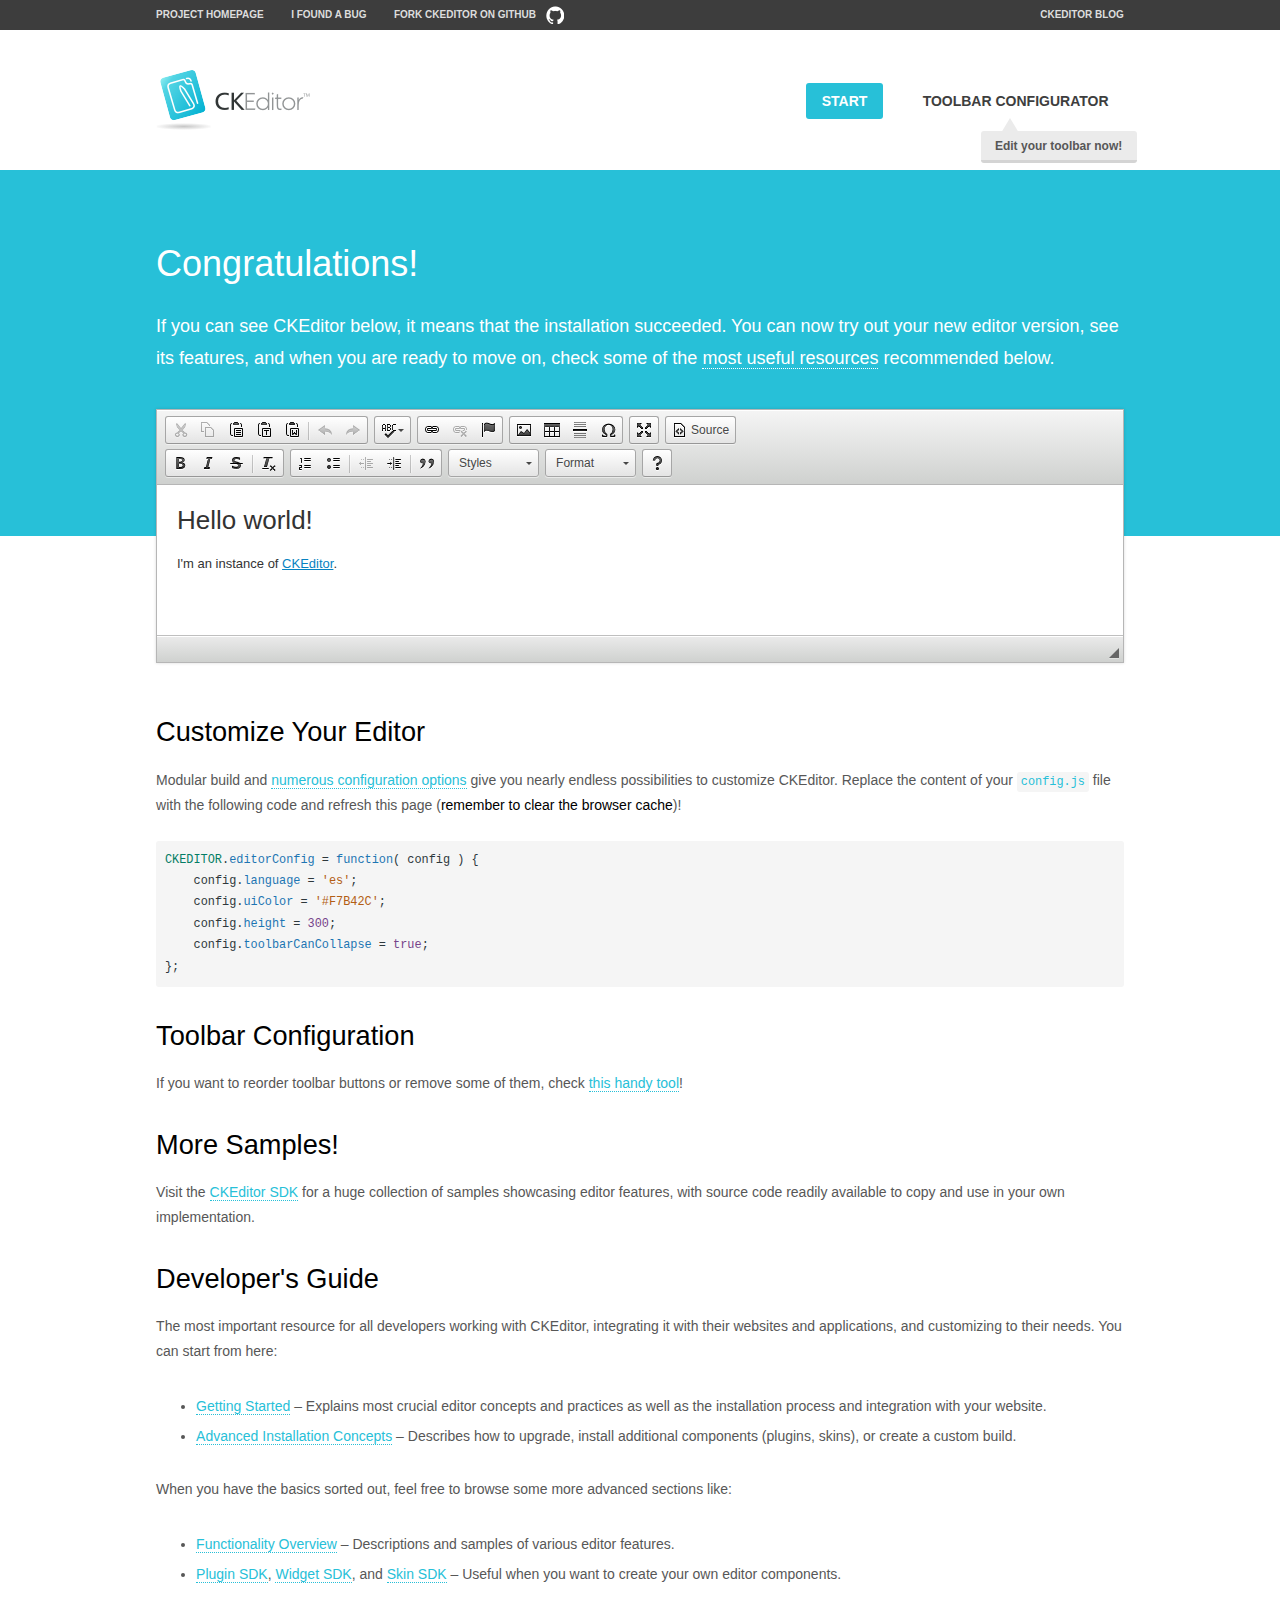
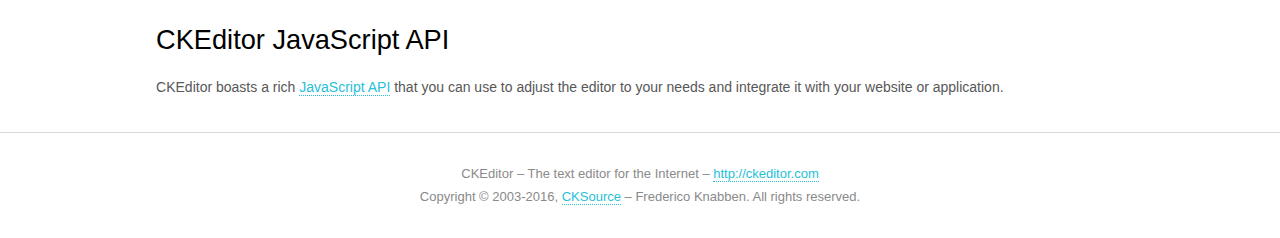
<file: ckeditor/samples/index.html>
<!DOCTYPE html>
<!--
Copyright (c) 2003-2016, CKSource - Frederico Knabben. All rights reserved.
For licensing, see LICENSE.md or http://ckeditor.com/license
-->
<html>
<head>
	<meta charset="utf-8">
	<title>CKEditor Sample</title>
	<script src="../ckeditor.js"></script>
	<script src="js/sample.js"></script>
	<link rel="stylesheet" href="css/samples.css">
	<link rel="stylesheet" href="toolbarconfigurator/lib/codemirror/neo.css">
</head>
<body id="main">

<nav class="navigation-a">
	<div class="grid-container">
		<ul class="navigation-a-left grid-width-70">
			<li><a href="http://ckeditor.com">Project Homepage</a></li>
			<li><a href="http://dev.ckeditor.com/">I found a bug</a></li>
			<li><a href="http://github.com/ckeditor/ckeditor-dev" class="icon-pos-right icon-navigation-a-github">Fork CKEditor on GitHub</a></li>
		</ul>
		<ul class="navigation-a-right grid-width-30">
			<li><a href="http://ckeditor.com/blog-list">CKEditor Blog</a></li>
		</ul>
	</div>
</nav>

<header class="header-a">
	<div class="grid-container">
		<h1 class="header-a-logo grid-width-30">
			<a href="index.html"><img src="img/logo.png" alt="CKEditor Sample"></a>
		</h1>

		<nav class="navigation-b grid-width-70">
			<ul>
				<li><a href="index.html" class="button-a button-a-background">Start</a></li>
				<li><a href="toolbarconfigurator/index.html" class="button-a">Toolbar configurator <span class="balloon-a balloon-a-nw">Edit your toolbar now!</span></a></li>
			</ul>
		</nav>
	</div>
</header>

<main>
	<div class="adjoined-top">
		<div class="grid-container">
			<div class="content grid-width-100">
				<h1>Congratulations!</h1>
				<p>
					If you can see CKEditor below, it means that the installation succeeded.
					You can now try out your new editor version, see its features, and when you are ready to move on, check some of the <a href="#sample-customize">most useful resources</a> recommended below.
				</p>
			</div>
		</div>
	</div>
	<div class="adjoined-bottom">
		<div class="grid-container">
			<div class="grid-width-100">
				<div id="editor">
					<h1>Hello world!</h1>
					<p>I'm an instance of <a href="http://ckeditor.com">CKEditor</a>.</p>
				</div>
			</div>
		</div>
	</div>

	<div class="grid-container">
		<div class="content grid-width-100">
			<section id="sample-customize">
				<h2>Customize Your Editor</h2>
				<p>Modular build and <a href="http://docs.ckeditor.com/#!/guide/dev_configuration">numerous configuration options</a> give you nearly endless possibilities to customize CKEditor. Replace the content of your <code><a href="../config.js">config.js</a></code> file with the following code and refresh this page (<strong>remember to clear the browser cache</strong>)!</p>
		<pre class="cm-s-neo CodeMirror"><code><span style="padding-right: 0.1px;"><span class="cm-variable">CKEDITOR</span>.<span class="cm-property">editorConfig</span> <span class="cm-operator">=</span> <span class="cm-keyword">function</span>( <span class="cm-def">config</span> ) {</span>
<span style="padding-right: 0.1px;"><span class="cm-tab">	</span><span class="cm-variable-2">config</span>.<span class="cm-property">language</span> <span class="cm-operator">=</span> <span class="cm-string">'es'</span>;</span>
<span style="padding-right: 0.1px;"><span class="cm-tab">	</span><span class="cm-variable-2">config</span>.<span class="cm-property">uiColor</span> <span class="cm-operator">=</span> <span class="cm-string">'#F7B42C'</span>;</span>
<span style="padding-right: 0.1px;"><span class="cm-tab">	</span><span class="cm-variable-2">config</span>.<span class="cm-property">height</span> <span class="cm-operator">=</span> <span class="cm-number">300</span>;</span>
<span style="padding-right: 0.1px;"><span class="cm-tab">	</span><span class="cm-variable-2">config</span>.<span class="cm-property">toolbarCanCollapse</span> <span class="cm-operator">=</span> <span class="cm-atom">true</span>;</span>
<span style="padding-right: 0.1px;">};</span></code></pre>
			</section>

			<section>
				<h2>Toolbar Configuration</h2>
				<p>If you want to reorder toolbar buttons or remove some of them, check <a href="toolbarconfigurator/index.html">this handy tool</a>!</p>
			</section>

			<section>
				<h2>More Samples!</h2>
				<p>Visit the <a href="http://sdk.ckeditor.com">CKEditor SDK</a> for a huge collection of samples showcasing editor features, with source code readily available to copy and use in your own implementation.</p>
			</section>

			<section>
				<h2>Developer's Guide</h2>
				<p>The most important resource for all developers working with CKEditor, integrating it with their websites and applications, and customizing to their needs. You can start from here:</p>
				<ul>
					<li><a href="http://docs.ckeditor.com/#!/guide/dev_installation">Getting Started</a> &ndash; Explains most crucial editor concepts and practices as well as the installation process and integration with your website.</li>
					<li><a href="http://docs.ckeditor.com/#!/guide/dev_advanced_installation">Advanced Installation Concepts</a> &ndash; Describes how to upgrade, install additional components (plugins, skins), or create a custom build.</li>
				</ul>
					<p>When you have the basics sorted out, feel free to browse some more advanced sections like:</p>
				<ul>
					<li><a href="http://docs.ckeditor.com/#!/guide/dev_features">Functionality Overview</a> &ndash; Descriptions and samples of various editor features.</li>
					<li><a href="http://docs.ckeditor.com/#!/guide/plugin_sdk_intro">Plugin SDK</a>, <a href="http://docs.ckeditor.com/#!/guide/widget_sdk_intro">Widget SDK</a>, and <a href="http://docs.ckeditor.com/#!/guide/skin_sdk_intro">Skin SDK</a> &ndash; Useful when you want to create your own editor components.</li>
				</ul>
			</section>

			<section>
				<h2>CKEditor JavaScript API</h2>
				<p>CKEditor boasts a rich <a href="http://docs.ckeditor.com/#!/api">JavaScript API</a> that you can use to adjust the editor to your needs and integrate it with your website or application.</p>
			</section>
		</div>
	</div>
</main>

<footer class="footer-a grid-container">
	<div class="grid-container">
		<p class="grid-width-100">
			CKEditor &ndash; The text editor for the Internet &ndash; <a class="samples" href="http://ckeditor.com/">http://ckeditor.com</a>
		</p>
		<p class="grid-width-100" id="copy">
			Copyright &copy; 2003-2016, <a class="samples" href="http://cksource.com/">CKSource</a> &ndash; Frederico Knabben. All rights reserved.
		</p>
	</div>
</footer>
<script>
	initSample();
</script>

</body>
</html>
</file>
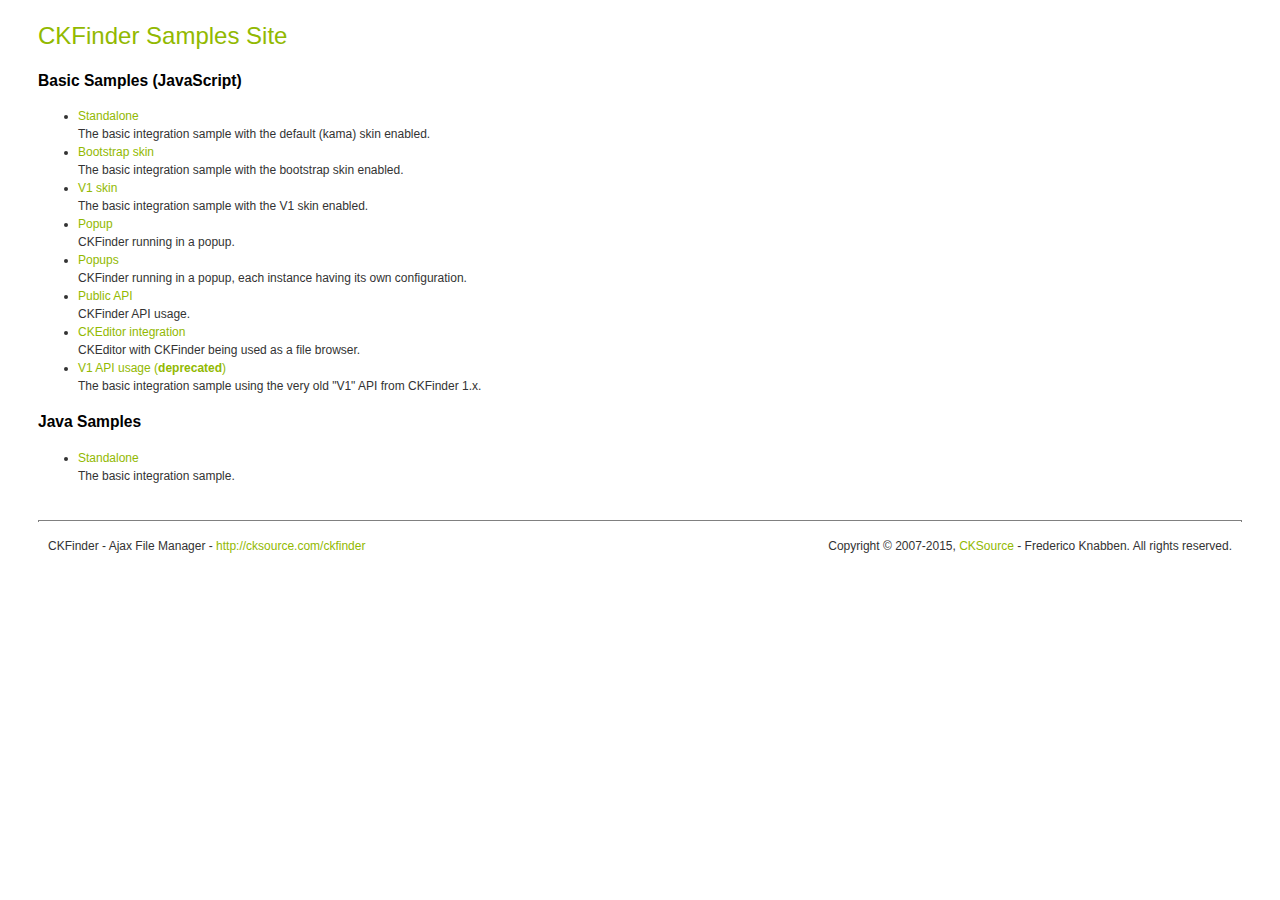
<file: ckfinder/_samples/index.html>
<!DOCTYPE html PUBLIC "-//W3C//DTD XHTML 1.0 Transitional//EN" "http://www.w3.org/TR/xhtml1/DTD/xhtml1-transitional.dtd">
<!--
 * CKFinder
 * ========
 * http://cksource.com/ckfinder
 * Copyright (C) 2007-2015, CKSource - Frederico Knabben. All rights reserved.
 *
 * The software, this file and its contents are subject to the CKFinder
 * License. Please read the license.txt file before using, installing, copying,
 * modifying or distribute this file or part of its contents. The contents of
 * this file is part of the Source Code of CKFinder.
-->
<html xmlns="http://www.w3.org/1999/xhtml">
<head>
	<title>CKFinder - Samples</title>
	<meta http-equiv="Content-Type" content="text/html; charset=utf-8" />
	<meta name="robots" content="noindex, nofollow" />
	<link href="sample.css" rel="stylesheet" type="text/css" />
</head>
<body>
	<h1 class="samples">
		CKFinder Samples Site
	</h1>
	<h2 class="samples">
		Basic Samples (JavaScript)
	</h2>
	<ul class="samples">
		<li><a class="samples" href="standalone.html">Standalone</a><br />The basic integration sample with the default (kama) skin enabled.</li>
		<li><a class="samples" href="skin_bootstrap.html">Bootstrap skin</a><br />The basic integration sample with the bootstrap skin enabled.</li>
		<li><a class="samples" href="skin_v1.html">V1 skin</a><br />The basic integration sample with the V1 skin enabled.</li>
		<li><a class="samples" href="popup.html">Popup</a><br />CKFinder running in a popup.</li>
		<li><a class="samples" href="popups.html">Popups</a><br />CKFinder running in a popup, each instance having its own configuration.</li>
		<li><a class="samples" href="public_api.html">Public API</a><br />CKFinder API usage.</li>
		<li><a class="samples" href="ckeditor.html">CKEditor integration</a><br />CKEditor with CKFinder being used as a file browser.</li>
		<li><a class="samples" href="standalone_v1.html">V1 API usage (<strong>deprecated</strong>)</a><br />The basic integration sample using the very old "V1" API from CKFinder 1.x.</li>
	</ul>
	<h2 class="samples">
		Java Samples
	</h2>
	<ul class="samples">
		<li><a class="samples" href="tagusage.jsp">Standalone</a><br />The basic integration sample.</li>
	</ul>
	<div id="footer">
		<hr />
		<p>
			CKFinder - Ajax File Manager - <a class="samples" href="http://cksource.com/ckfinder/">http://cksource.com/ckfinder</a>
		</p>
		<p id="copy">
			Copyright &copy; 2007-2015, <a class="samples" href="http://cksource.com/">CKSource</a> - Frederico Knabben. All rights reserved.
		</p>
	</div>
</body>
</html>
</file>
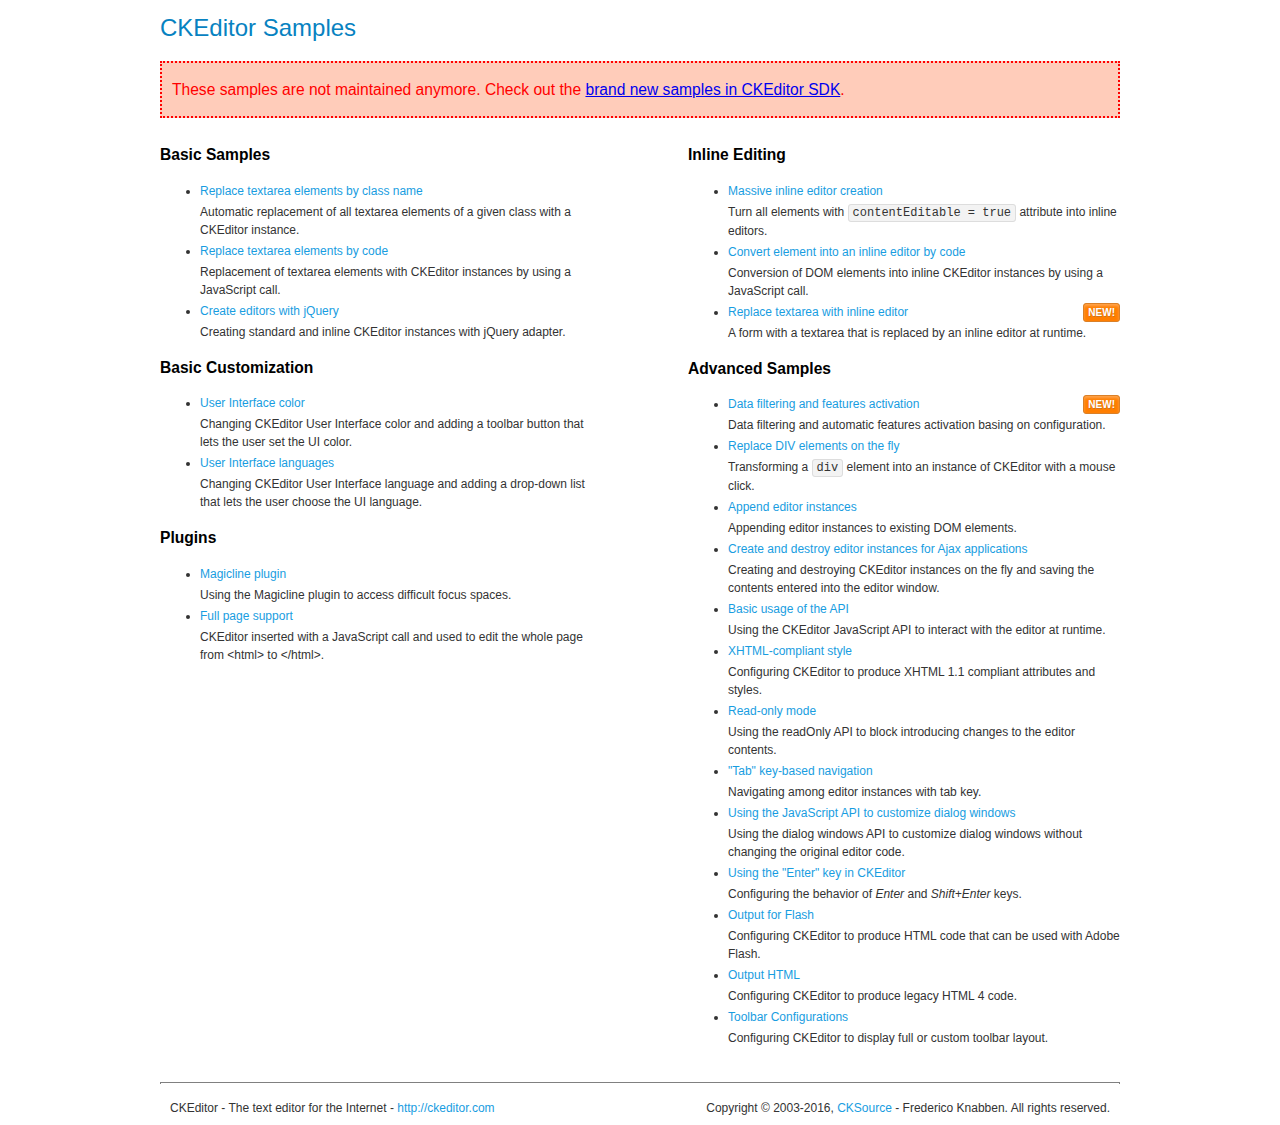
<file: ckeditor/samples/old/index.html>
<!DOCTYPE html>
<!--
Copyright (c) 2003-2016, CKSource - Frederico Knabben. All rights reserved.
For licensing, see LICENSE.md or http://ckeditor.com/license
-->
<html>
<head>
	<meta charset="utf-8">
	<title>CKEditor Samples</title>
	<link rel="stylesheet" href="sample.css">
</head>
<body>
	<h1 class="samples">
		CKEditor Samples
	</h1>
	<div class="warning deprecated">
		These samples are not maintained anymore. Check out the <a href="http://sdk.ckeditor.com/">brand new samples in CKEditor SDK</a>.
	</div>
	<div class="twoColumns">
		<div class="twoColumnsLeft">
			<h2 class="samples">
				Basic Samples
			</h2>
			<dl class="samples">
				<dt><a class="samples" href="replacebyclass.html">Replace textarea elements by class name</a></dt>
				<dd>Automatic replacement of all textarea elements of a given class with a CKEditor instance.</dd>

				<dt><a class="samples" href="replacebycode.html">Replace textarea elements by code</a></dt>
				<dd>Replacement of textarea elements with CKEditor instances by using a JavaScript call.</dd>

				<dt><a class="samples" href="jquery.html">Create editors with jQuery</a></dt>
				<dd>Creating standard and inline CKEditor instances with jQuery adapter.</dd>
			</dl>

			<h2 class="samples">
				Basic Customization
			</h2>
			<dl class="samples">
				<dt><a class="samples" href="uicolor.html">User Interface color</a></dt>
				<dd>Changing CKEditor User Interface color and adding a toolbar button that lets the user set the UI color.</dd>

				<dt><a class="samples" href="uilanguages.html">User Interface languages</a></dt>
				<dd>Changing CKEditor User Interface language and adding a drop-down list that lets the user choose the UI language.</dd>
			</dl>


			<h2 class="samples">Plugins</h2>
<dl class="samples">
<dt><a class="samples" href="magicline/magicline.html">Magicline plugin</a></dt>
<dd>Using the Magicline plugin to access difficult focus spaces.</dd>

<dt><a class="samples" href="wysiwygarea/fullpage.html">Full page support</a></dt>
<dd>CKEditor inserted with a JavaScript call and used to edit the whole page from &lt;html&gt; to &lt;/html&gt;.</dd>
</dl>
		</div>
		<div class="twoColumnsRight">
			<h2 class="samples">
				Inline Editing
			</h2>
			<dl class="samples">
				<dt><a class="samples" href="inlineall.html">Massive inline editor creation</a></dt>
				<dd>Turn all elements with <code>contentEditable = true</code> attribute into inline editors.</dd>

				<dt><a class="samples" href="inlinebycode.html">Convert element into an inline editor by code</a></dt>
				<dd>Conversion of DOM elements into inline CKEditor instances by using a JavaScript call.</dd>

				<dt><a class="samples" href="inlinetextarea.html">Replace textarea with inline editor</a> <span class="new">New!</span></dt>
				<dd>A form with a textarea that is replaced by an inline editor at runtime.</dd>

				
			</dl>

			<h2 class="samples">
				Advanced Samples
			</h2>
			<dl class="samples">
				<dt><a class="samples" href="datafiltering.html">Data filtering and features activation</a> <span class="new">New!</span></dt>
				<dd>Data filtering and automatic features activation basing on configuration.</dd>

				<dt><a class="samples" href="divreplace.html">Replace DIV elements on the fly</a></dt>
				<dd>Transforming a <code>div</code> element into an instance of CKEditor with a mouse click.</dd>

				<dt><a class="samples" href="appendto.html">Append editor instances</a></dt>
				<dd>Appending editor instances to existing DOM elements.</dd>

				<dt><a class="samples" href="ajax.html">Create and destroy editor instances for Ajax applications</a></dt>
				<dd>Creating and destroying CKEditor instances on the fly and saving the contents entered into the editor window.</dd>

				<dt><a class="samples" href="api.html">Basic usage of the API</a></dt>
				<dd>Using the CKEditor JavaScript API to interact with the editor at runtime.</dd>

				<dt><a class="samples" href="xhtmlstyle.html">XHTML-compliant style</a></dt>
				<dd>Configuring CKEditor to produce XHTML 1.1 compliant attributes and styles.</dd>

				<dt><a class="samples" href="readonly.html">Read-only mode</a></dt>
				<dd>Using the readOnly API to block introducing changes to the editor contents.</dd>

				<dt><a class="samples" href="tabindex.html">"Tab" key-based navigation</a></dt>
				<dd>Navigating among editor instances with tab key.</dd>


				
<dt><a class="samples" href="dialog/dialog.html">Using the JavaScript API to customize dialog windows</a></dt>
<dd>Using the dialog windows API to customize dialog windows without changing the original editor code.</dd>

<dt><a class="samples" href="enterkey/enterkey.html">Using the &quot;Enter&quot; key in CKEditor</a></dt>
<dd>Configuring the behavior of <em>Enter</em> and <em>Shift+Enter</em> keys.</dd>

<dt><a class="samples" href="htmlwriter/outputforflash.html">Output for Flash</a></dt>
<dd>Configuring CKEditor to produce HTML code that can be used with Adobe Flash.</dd>

<dt><a class="samples" href="htmlwriter/outputhtml.html">Output HTML</a></dt>
<dd>Configuring CKEditor to produce legacy HTML 4 code.</dd>

<dt><a class="samples" href="toolbar/toolbar.html">Toolbar Configurations</a></dt>
<dd>Configuring CKEditor to display full or custom toolbar layout.</dd>

			</dl>
		</div>
	</div>
	<div id="footer">
		<hr>
		<p>
			CKEditor - The text editor for the Internet - <a class="samples" href="http://ckeditor.com/">http://ckeditor.com</a>
		</p>
		<p id="copy">
			Copyright &copy; 2003-2016, <a class="samples" href="http://cksource.com/">CKSource</a> - Frederico Knabben. All rights reserved.
		</p>
	</div>
</body>
</html>
</file>
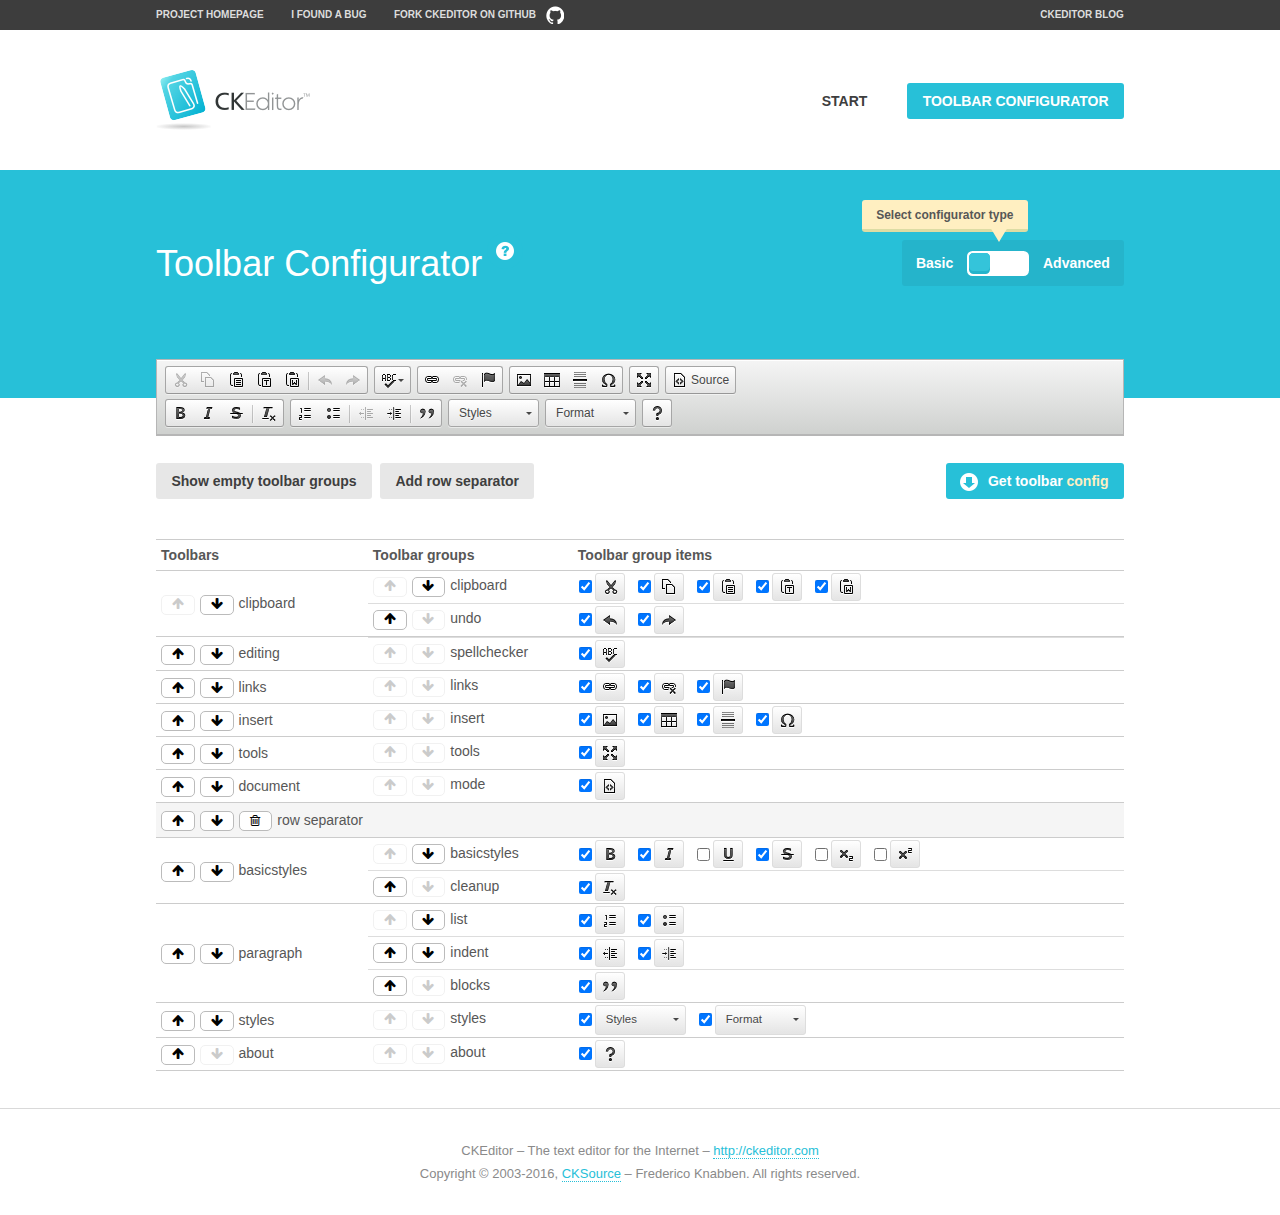
<file: ckeditor/samples/toolbarconfigurator/index.html>
<!DOCTYPE html>
<!--
Copyright (c) 2003-2016, CKSource - Frederico Knabben. All rights reserved.
For licensing, see LICENSE.md or http://ckeditor.com/license
-->
<!--[if IE 8]><html class="ie8"><![endif]-->
<!--[if gt IE 8]><html><![endif]-->
<!--[if !IE]><!--><html><!--<![endif]-->
<head>
	<meta charset="utf-8">
	<title>Toolbar Configurator</title>
	<script src="../../ckeditor.js"></script>
	<script>
		if ( CKEDITOR.env.ie && CKEDITOR.env.version < 9 )
			CKEDITOR.tools.enableHtml5Elements( document );
	</script>
	<link rel="stylesheet" href="lib/codemirror/codemirror.css">
	<link rel="stylesheet" href="lib/codemirror/show-hint.css">
	<link rel="stylesheet" href="lib/codemirror/neo.css">
	<link rel="stylesheet" href="css/fontello.css">
	<link rel="stylesheet" href="../css/samples.css">
</head>
<body id="toolbar">

<nav class="navigation-a">
	<div class="grid-container">
		<ul class="navigation-a-left grid-width-70">
			<li><a href="http://ckeditor.com">Project Homepage</a></li>
			<li><a href="http://dev.ckeditor.com/">I found a bug</a></li>
			<li><a href="http://github.com/ckeditor/ckeditor-dev" class="icon-pos-right icon-navigation-a-github">Fork CKEditor on GitHub</a></li>
		</ul>
		<ul class="navigation-a-right grid-width-30">
			<li><a href="http://ckeditor.com/blog-list">CKEditor Blog</a></li>
		</ul>
	</div>
</nav>

<header class="header-a">
	<div class="grid-container">
		<h1 class="header-a-logo grid-width-30">
			<a href="../index.html"><img src="../img/logo.png" alt="CKEditor Logo"></a>
		</h1>
		<nav class="navigation-b grid-width-70">
			<ul>
				<li><a href="../index.html"  class="button-a">Start</a></li>
				<li><a href="index.html"  class="button-a button-a-background">Toolbar configurator</a></li>
			</ul>
		</nav>
	</div>
</header>

<main>
	<div class="adjoined-top">
		<div class="grid-container">
			<div class="content grid-width-100">
				<div class="grid-container-nested">
					<h1 class="grid-width-60">
						Toolbar Configurator
						<a href="#help-content" type="button" title="Configurator help" id="help" class="button-a button-a-background button-a-no-text icon-pos-left icon-question-mark">Help</a>
					</h1>

					<div class="grid-width-40 grid-switch-magic">
						<div class="switch">
							<span class="balloon-a balloon-a-se">Select configurator type</span>
							<input type="radio" name="radio" data-num="1" id="radio-basic" />
							<input type="radio" name="radio" data-num="2" id="radio-advanced" />
							<label data-for="1" for="radio-basic">Basic</label>
							<span class="switch-inner">
								<span class="handler"></span>
							</span>
							<label data-for="2" for="radio-advanced">Advanced</label>
						</div>
					</div>
				</div>
			</div>
		</div>
	</div>
	<div class="adjoined-bottom">
		<div class="grid-container">
			<div class="grid-width-100">
				<div class="editors-container">
					<div id="editor-basic"></div>
					<div id="editor-advanced"></div>
				</div>
			</div>
		</div>
	</div>

	<div class="grid-container configurator">
		<div class="content grid-width-100">
			<div class="configurator">
				<div>
					<div id="toolbarModifierWrapper"></div>
				</div>
			</div>
		</div>
	</div>

	<div id="help-content">
		<div class="grid-container">
			<div class="grid-width-100">
				<h2>What Am I Doing Here?</h2>

				<div class="grid-container grid-container-nested">
					<div class="basic">
						<div class="grid-width-50">
							<p>Arrange <a href="http://docs.ckeditor.com/#!/api/CKEDITOR.config-cfg-toolbarGroups">toolbar groups</a>, toggle <a href="http://docs.ckeditor.com/#!/api/CKEDITOR.config-cfg-removeButtons">button visibility</a> according to your needs and get your toolbar configuration.</p>
							<p>You can replace the content of the <a href="../../config.js"><code>config.js</code></a> file with the generated configuration. If you already set some configuration options you will need to merge both configurations.</p>
						</div>
						<div class="grid-width-50">
							<p>Read more about different ways of <a href="http://docs.ckeditor.com/#!/guide/dev_configuration">setting configuration</a> and do not forget about <strong>clearing browser cache</strong>.</p>
							<p>Arranging toolbar groups is the recommended way of configuring the toolbar, but if you need more freedom you can use the <a href="#advanced">advanced configurator</a>.</p>
						</div>
					</div>
					<div class="advanced" style="display: none;">
						<div class="grid-width-50">
							<p>With this code editor you can edit your <a href="http://docs.ckeditor.com/#!/api/CKEDITOR.config-cfg-toolbar">toolbar configuration</a> live.</p>
							<p>You can replace the content of the <a href="../../config.js"><code>config.js</code></a> file with the generated configuration. If you already set some configuration options you will need to merge both configurations.</p>
						</div>
						<div class="grid-width-50">
							<p>Read more about different ways of <a href="http://docs.ckeditor.com/#!/guide/dev_configuration">setting configuration</a> and do not forget about <strong>clearing browser cache</strong>.</p>
						</div>
					</div>
				</div>

				<p class="grid-container grid-container-nested">
					<button type="button" class="help-content-close grid-width-100 button-a button-a-background">Got it. Let's play!</button>
				</p>
			</div>
		</div>
	</div>
</main>

<footer class="footer-a grid-container">
	<p class="grid-width-100">
		CKEditor &ndash; The text editor for the Internet &ndash; <a class="samples" href="http://ckeditor.com/">http://ckeditor.com</a>
	</p>
	<p class="grid-width-100" id="copy">
		Copyright &copy; 2003-2016, <a class="samples" href="http://cksource.com/">CKSource</a> &ndash; Frederico Knabben. All rights reserved.
	</p>
</footer>

<script src="lib/codemirror/codemirror.js"></script>
<script src="lib/codemirror/javascript.js"></script>
<script src="lib/codemirror/show-hint.js"></script>

<script src="js/fulltoolbareditor.js"></script>
<script src="js/abstracttoolbarmodifier.js"></script>
<script src="js/toolbarmodifier.js"></script>
<script src="js/toolbartextmodifier.js"></script>
<script src="../js/sf.js"></script>

<script>
	( function() {
		'use strict';

		var mode = ( window.location.hash.substr( 1 ) === 'advanced' ) ? 'advanced' : 'basic',
			configuratorSection = CKEDITOR.document.findOne( 'main > .grid-container.configurator' ),
			basicInstruction = CKEDITOR.document.findOne( '#help-content .basic' ),
			advancedInstruction = CKEDITOR.document.findOne( '#help-content .advanced' ),

			// Configurator mode switcher.
			modeSwitchBasic = CKEDITOR.document.getById( 'radio-basic' ),
			modeSwitchAdvanced = CKEDITOR.document.getById( 'radio-advanced' );

		// Initial setup
		function updateSwitcher() {
			if ( mode === 'advanced' ) {
				modeSwitchAdvanced.$.checked = true;
			} else {
				modeSwitchBasic.$.checked = true;
			}
		}

		updateSwitcher();

		CKEDITOR.document.getWindow().on( 'hashchange', function( e ) {
			var hash = window.location.hash.substr( 1 );
			if ( !( hash === 'advanced' || hash === 'basic' ) ) {
				return;
			}
			mode = hash;
			onToolbarsDone( mode );
		} );

		CKEDITOR.document.getWindow().on( 'resize', function() {
			updateToolbar( ( mode === 'basic' ? toolbarModifier : toolbarTextModifier )[ 'editorInstance' ] );
		} );

		function onRefresh( modifier ) {
			modifier = modifier || this;

			if ( mode === 'basic' && modifier instanceof ToolbarConfigurator.ToolbarTextModifier ) {
				return;
			}

			// CodeMirror container becomes visible, so we need to refresh and to avoid rendering problems.
			if ( mode === 'advanced' && modifier instanceof ToolbarConfigurator.ToolbarTextModifier ) {
				modifier.codeContainer.refresh();
			}

			updateToolbar( modifier.editorInstance );
		}

		function updateToolbar( editor ) {
			var editorContainer = editor.container;

			// Not always editor is loaded.
			if ( !editorContainer ) {
				return;
			}

			var displayStyle = editorContainer.getStyle( 'display' );

			editorContainer.setStyle( 'display', 'block' );

			var newHeight = editorContainer.getSize( 'height' );

			var newMarginTop = parseInt( editorContainer.getComputedStyle( 'margin-top' ), 10 );
			newMarginTop = ( isNaN( newMarginTop ) ? 0 : Number( newMarginTop ) );

			var newMarginBottom = parseInt( editorContainer.getComputedStyle( 'margin-bottom' ), 10 );
			newMarginBottom = ( isNaN( newMarginBottom ) ? 0 : Number( newMarginBottom ) );

			var result = newHeight + newMarginTop + newMarginBottom;

			editorContainer.setStyle( 'display', displayStyle );

			editor.container.getAscendant( 'div' ).setStyle( 'height', result + 'px' );
		}

		var toolbarModifier = new ToolbarConfigurator.ToolbarModifier( 'editor-basic' );

		var done = 0;
		toolbarModifier.init( onToolbarInit );
		toolbarModifier.onRefresh = onRefresh;

		CKEDITOR.document.getById( 'toolbarModifierWrapper' ).append( toolbarModifier.mainContainer );

		var toolbarTextModifier = new ToolbarConfigurator.ToolbarTextModifier( 'editor-advanced' );
		toolbarTextModifier.init( onToolbarInit );
		toolbarTextModifier.onRefresh = onRefresh;

		function onToolbarInit() {
			if ( ++done === 2 ) {
				onToolbarsDone();

				positionSticky.watch( CKEDITOR.document.findOne( '.toolbar' ), function() {
					return mode === 'advanced';
				} );
			}
		}

		function onToolbarsDone() {
			if ( mode === 'basic' ) {
				toggleModeBasic( false );
			} else {
				toggleModeAdvanced( false );
			}

			updateSwitcher();

			setTimeout( function() {
				CKEDITOR.document.findOne( '.editors-container' ).addClass( 'active' );
				CKEDITOR.document.findOne( '#toolbarModifierWrapper' ).addClass( 'active' );
			}, 200 );
		}

		CKEDITOR.document.getById( 'toolbarModifierWrapper' ).append( toolbarTextModifier.mainContainer );

		function toogleModeSwitch( onElement, offElement, onModifier, offModifier ) {
			onElement.addClass( 'fancy-button-active' );
			offElement.removeClass( 'fancy-button-active' );

			onModifier.showUI();
			offModifier.hideUI();
		}

		function toggleModeBasic( callOnRefresh ) {
			callOnRefresh = ( callOnRefresh !== false );
			mode = 'basic';
			window.location.hash = '#basic';
			toogleModeSwitch( modeSwitchBasic, modeSwitchAdvanced, toolbarModifier, toolbarTextModifier );

			configuratorSection.removeClass( 'freed-width' );
			basicInstruction.show();
			advancedInstruction.hide();

			callOnRefresh && onRefresh( toolbarModifier );
		}

		function toggleModeAdvanced( callOnRefresh ) {
			callOnRefresh = ( callOnRefresh !== false );
			mode = 'advanced';
			window.location.hash = '#advanced';
			toogleModeSwitch( modeSwitchAdvanced, modeSwitchBasic, toolbarTextModifier, toolbarModifier );

			configuratorSection.addClass( 'freed-width' );
			advancedInstruction.show();
			basicInstruction.hide();

			callOnRefresh && onRefresh( toolbarTextModifier );
		}

		modeSwitchBasic.on( 'click', toggleModeBasic );
		modeSwitchAdvanced.on( 'click', toggleModeAdvanced );

		//
		// Position:sticky for the toolbar.
		//

		// Will make elements behave like they were styled with position:sticky.
		var positionSticky = {
			// Store object: {
			// 		element: CKEDITOR.dom.element, // Element which will float.
			// 		placeholder: CKEDITOR.dom.element, // Placeholder which is place to prevent page bounce.
			// 		isFixed: boolean // Whether element float now.
			// }
			watched: [],

			active: [],

			staticContainer: null,

			init: function() {
				var element = CKEDITOR.dom.element.createFromHtml(
					'<div class="staticContainer">' +
						'<div class="grid-container" >' +
							'<div class="grid-width-100">' +
								'<div class="inner"></div>' +
							'</div>' +
						'</div>' +
					'</div>' );

				this.staticContainer = element.findOne( '.inner' );

				CKEDITOR.document.getBody().append( element );
			},

			watch: function( element, preventFunc ) {
				this.watched.push( {
					element: element,
					placeholder: new CKEDITOR.dom.element( 'div' ),
					isFixed: false,
					preventFunc: preventFunc
				} );
			},

			checkAll: function() {
				for ( var i = 0; i < this.watched.length; i++ ) {
					this.check( this.watched[ i ] );
				}
			},

			check: function( element ) {
				var isFixed = element.isFixed;
				var shouldBeFixed = this.shouldBeFixed( element );

				// Nothing to be done.
				if ( isFixed === shouldBeFixed ) {
					return;
				}

				var placeholder = element.placeholder;

				if ( isFixed ) {
					// Unfixing.

					element.element.insertBefore( placeholder );
					placeholder.remove();

					element.element.removeStyle( 'margin' );

					this.active.splice( CKEDITOR.tools.indexOf( this.active, element ), 1 );

				} else {
					// Fixing.
					placeholder.setStyle( 'width', element.element.getSize( 'width' ) + 'px' );
					placeholder.setStyle( 'height', element.element.getSize( 'height' ) + 'px' );
					placeholder.setStyle( 'margin-bottom', element.element.getComputedStyle( 'margin-bottom' ) );
					placeholder.setStyle( 'display', element.element.getComputedStyle( 'display' ) );
					placeholder.insertAfter( element.element );

					this.staticContainer.append( element.element );

					this.active.push( element );
				}

				element.isFixed = !element.isFixed;
			},

			shouldBeFixed: function( element ) {
				if ( element.preventFunc && element.preventFunc() ) {
					return false;
				}

				// If element is already fixed we are checking it's placeholder.
				var related = ( element.isFixed ? element.placeholder : element.element ),
					clientRect = related.$.getBoundingClientRect(),
					staticHeight = this.staticContainer.getSize('height' ),
					elemHeight = element.element.getSize( 'height' );

				if ( element.isFixed ) {
					return ( clientRect.top + elemHeight < staticHeight );
				} else {
					return ( clientRect.top < staticHeight );
				}
			}
		};

		positionSticky.init();

		CKEDITOR.document.getWindow().on( 'scroll',
			new CKEDITOR.tools.eventsBuffer( 100, positionSticky.checkAll, positionSticky ).input
		);

		// Make the toolbar sticky.
		positionSticky.watch( CKEDITOR.document.findOne( '.editors-container' ) );

		// Help button and help-content.
		( function() {
			var helpButton = CKEDITOR.document.getById( 'help' ),
				helpContent = CKEDITOR.document.getById( 'help-content' );

			// Don't show help button on IE8 because it's unsupported by Pico Modal.
			if ( CKEDITOR.env.ie && CKEDITOR.env.version == 8 ) {
				helpButton.hide();
			} else {
				// Display help modal when the button is clicked.
				helpButton.on( 'click', function( evt ) {
					SF.modal( {
						// Clone modal content from DOM.
						content: helpContent.getHtml(),

						afterCreate: function( modal ) {
							// Enable modal content button to close the modal.
							new CKEDITOR.dom.element( modal.modalElem() ).findOne( '.help-content-close' ).once( 'click', modal.close );
						}
					} ).show();
				} );
			}
		} )();
	} )();
</script>
</body>
</html>
</file>
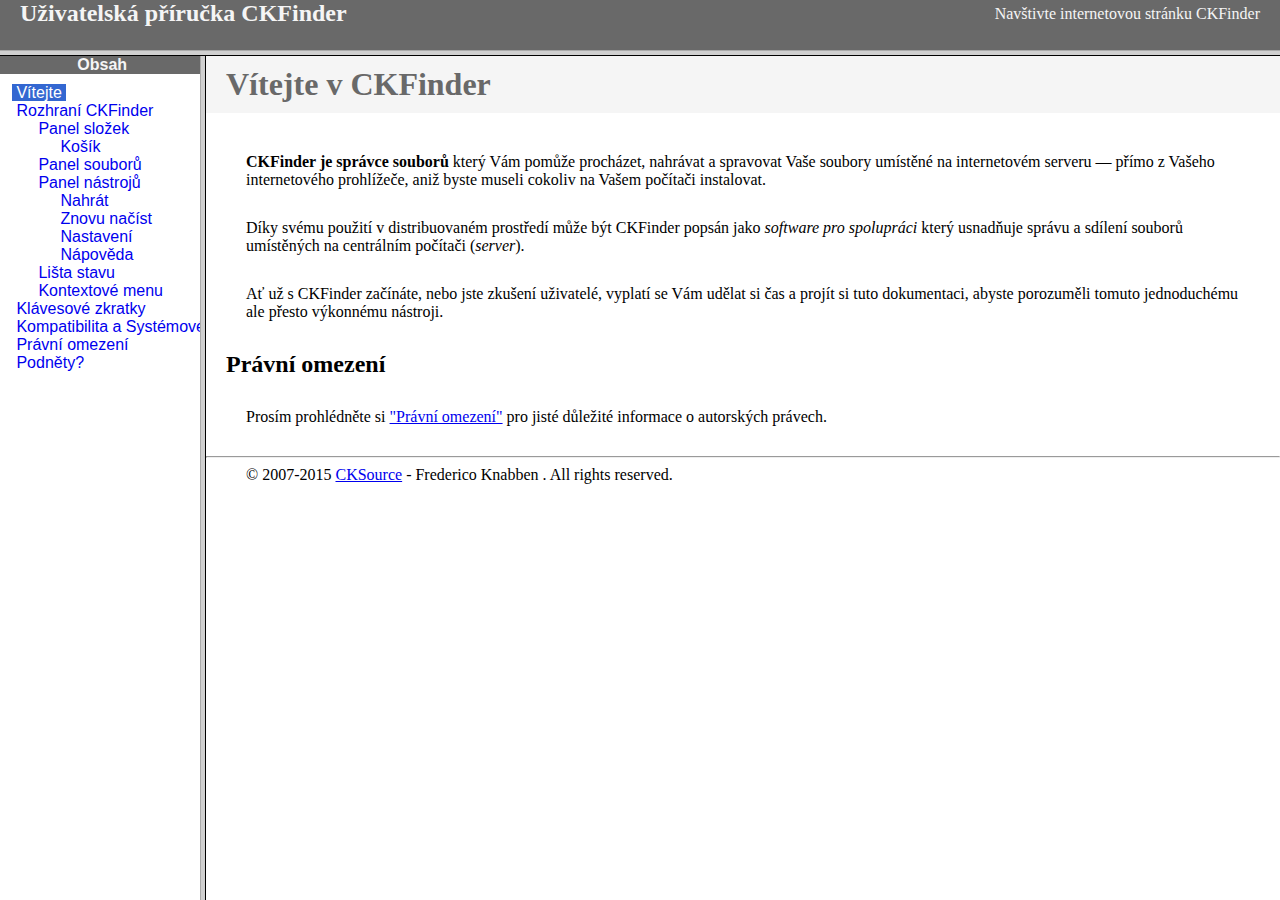
<file: ckfinder/help/cs/index.html>
<!DOCTYPE HTML PUBLIC "-//W3C//DTD HTML 4.01 Frameset//EN" "http://www.w3.org/TR/html4/frameset.dtd">
<html lang="cs">
<head>
	<title>Uživatelská příručka CKFinder</title>
	<meta name="robots" content="noindex, nofollow">
	<meta http-equiv="Content-Type" content="text/html; charset=utf-8">
	<style type="text/css">
		frame {border-color:#f5f5f5}
	</style>
</head>
<frameset rows="50,*">
	<frame src="files/header.html" noresize="noresize" frameborder="0">
	<frameset cols="200,*">
			<frame src="files/toc.html">
			<frame src="files/001.html" name="CKDocsMain">
	</frameset>
</frameset>
</html>
</file>
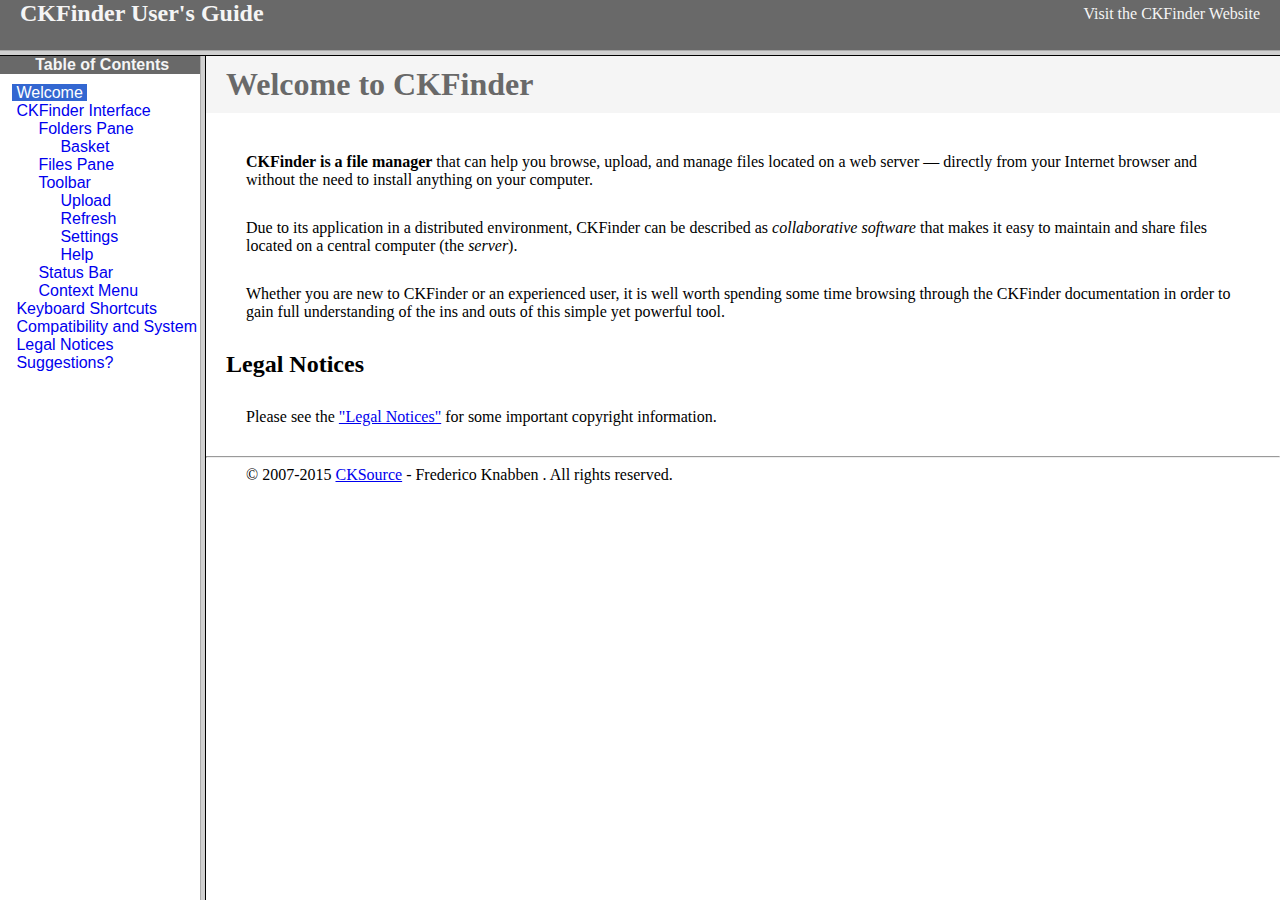
<file: ckfinder/help/en/index.html>
<!DOCTYPE HTML PUBLIC "-//W3C//DTD HTML 4.01 Frameset//EN" "http://www.w3.org/TR/html4/frameset.dtd">
<html lang="en">
<head>
	<title>CKFinder User's Guide</title>
	<meta name="robots" content="noindex, nofollow">
	<meta http-equiv="Content-Type" content="text/html; charset=utf-8">
	<style type="text/css">
		frame {border-color:#f5f5f5}
	</style>
</head>
<frameset rows="50,*">
	<frame src="files/header.html" noresize="noresize" frameborder="0">
	<frameset cols="200,*">
			<frame src="files/toc.html">
			<frame src="files/001.html" name="CKDocsMain">
	</frameset>
</frameset>
</html>
</file>
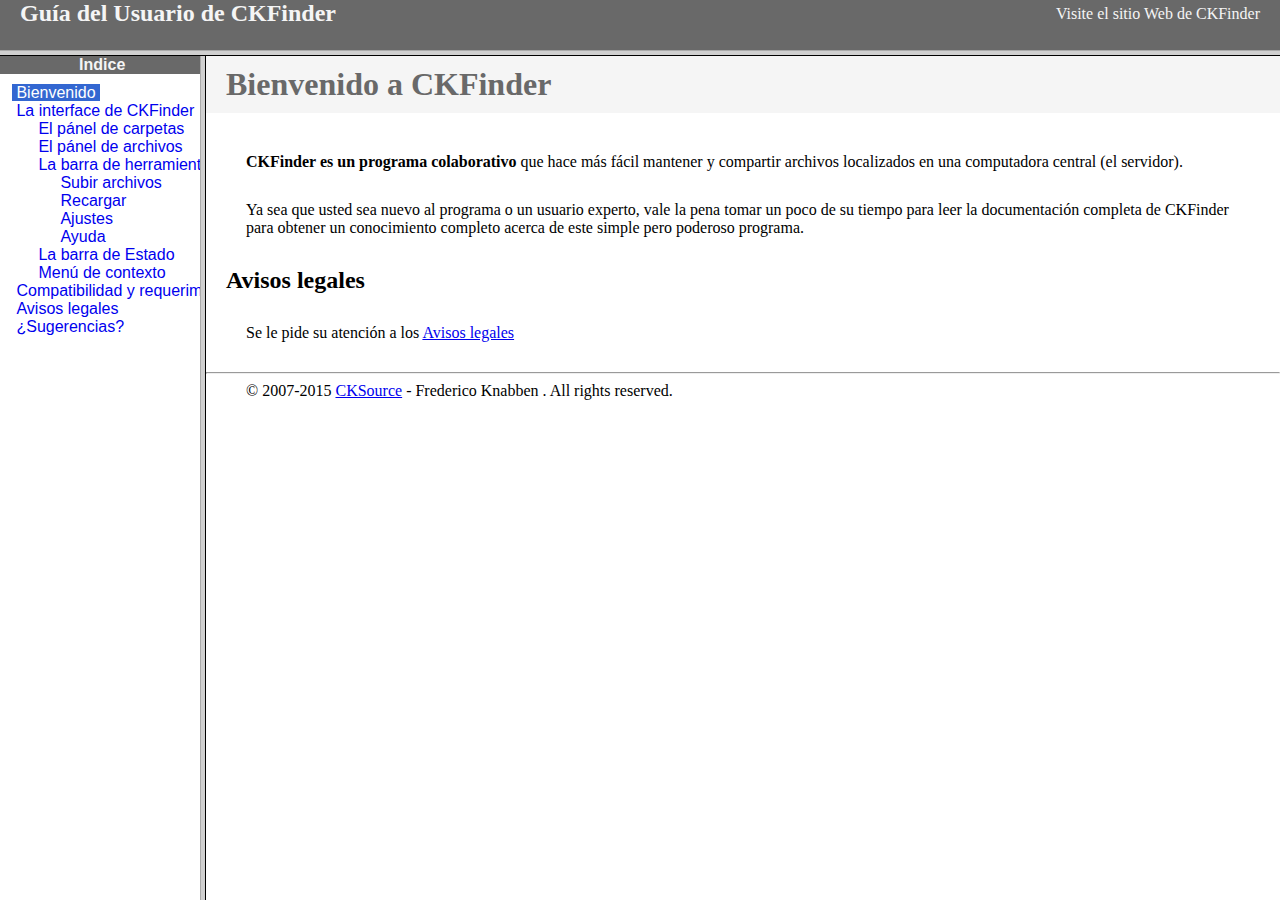
<file: ckfinder/help/es-mx/index.html>
<!DOCTYPE HTML PUBLIC "-//W3C//DTD HTML 4.01 Frameset//EN" "http://www.w3.org/TR/html4/frameset.dtd">
<html lang="es-mx">
<head>
	<title>Gu&iacute;a para el usuario de CKFinder</title>
	<meta http-equiv="Content-Type" content="text/html; charset=utf-8">
	<meta name="robots" content="noindex, nofollow">
	<style type="text/css">
		frame {border-color:#f5f5f5}
	</style>
</head>
<frameset rows="50,*">
	<frame src="files/header.html" noresize="noresize" frameborder="0">
	<frameset cols="200,*">
			<frame src="files/toc.html">
			<frame src="files/001.html" name="CKDocsMain">
	</frameset>
</frameset>
</html>
</file>
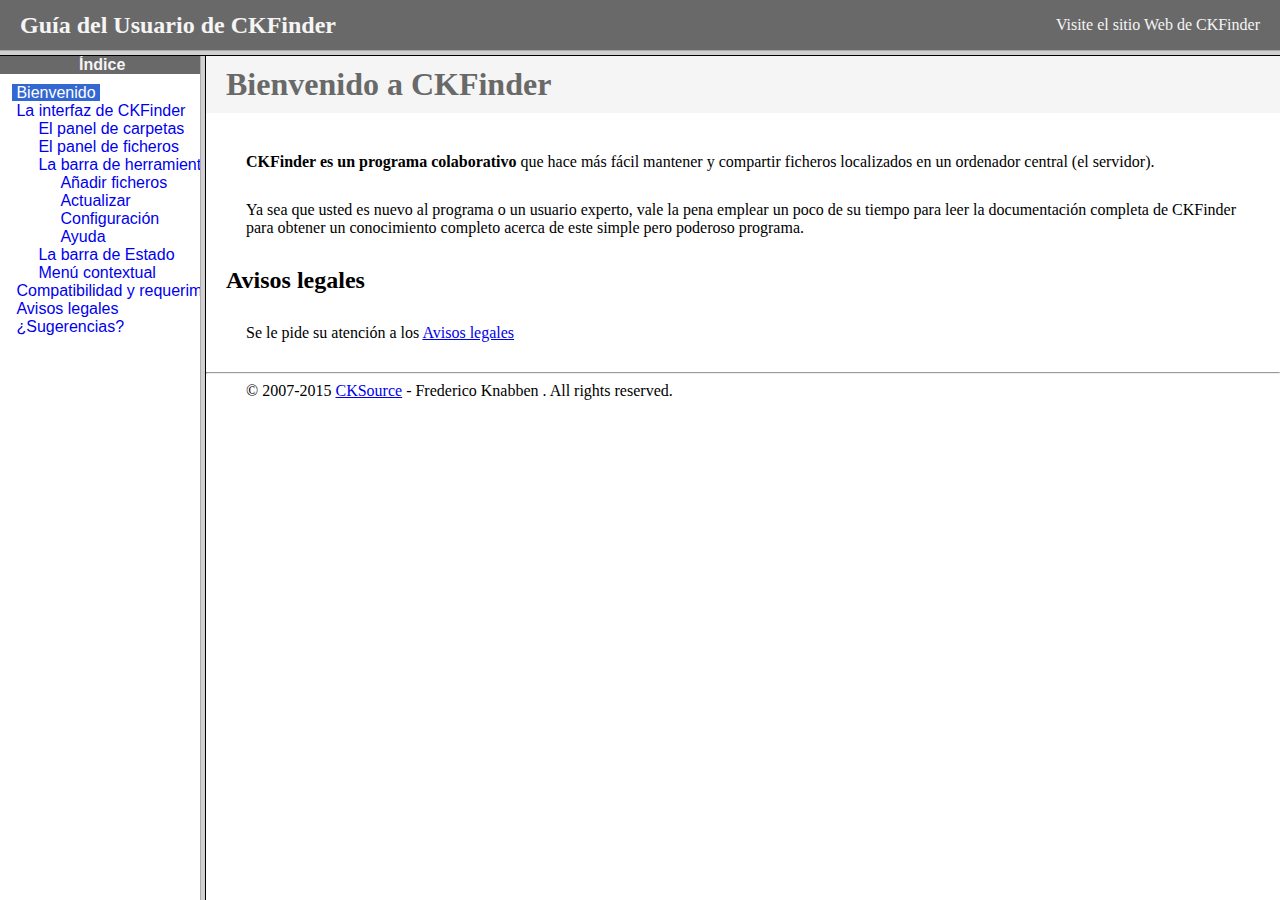
<file: ckfinder/help/es/index.html>
<!DOCTYPE HTML PUBLIC "-//W3C//DTD HTML 4.01 Frameset//EN" "http://www.w3.org/TR/html4/frameset.dtd">
<html lang="es">
<head>
	<title>Gu&iacute;a para el usuario de CKFinder</title>
	<meta http-equiv="Content-Type" content="text/html; charset=utf-8">
	<meta name="robots" content="noindex, nofollow">
	<style type="text/css">
		frame {border-color:#f5f5f5}
	</style>
</head>
<frameset rows="50,*">
	<frame src="files/header.html" noresize="noresize" frameborder="0">
	<frameset cols="200,*">
			<frame src="files/toc.html">
			<frame src="files/001.html" name="CKDocsMain">
	</frameset>
</frameset>
</html>
</file>
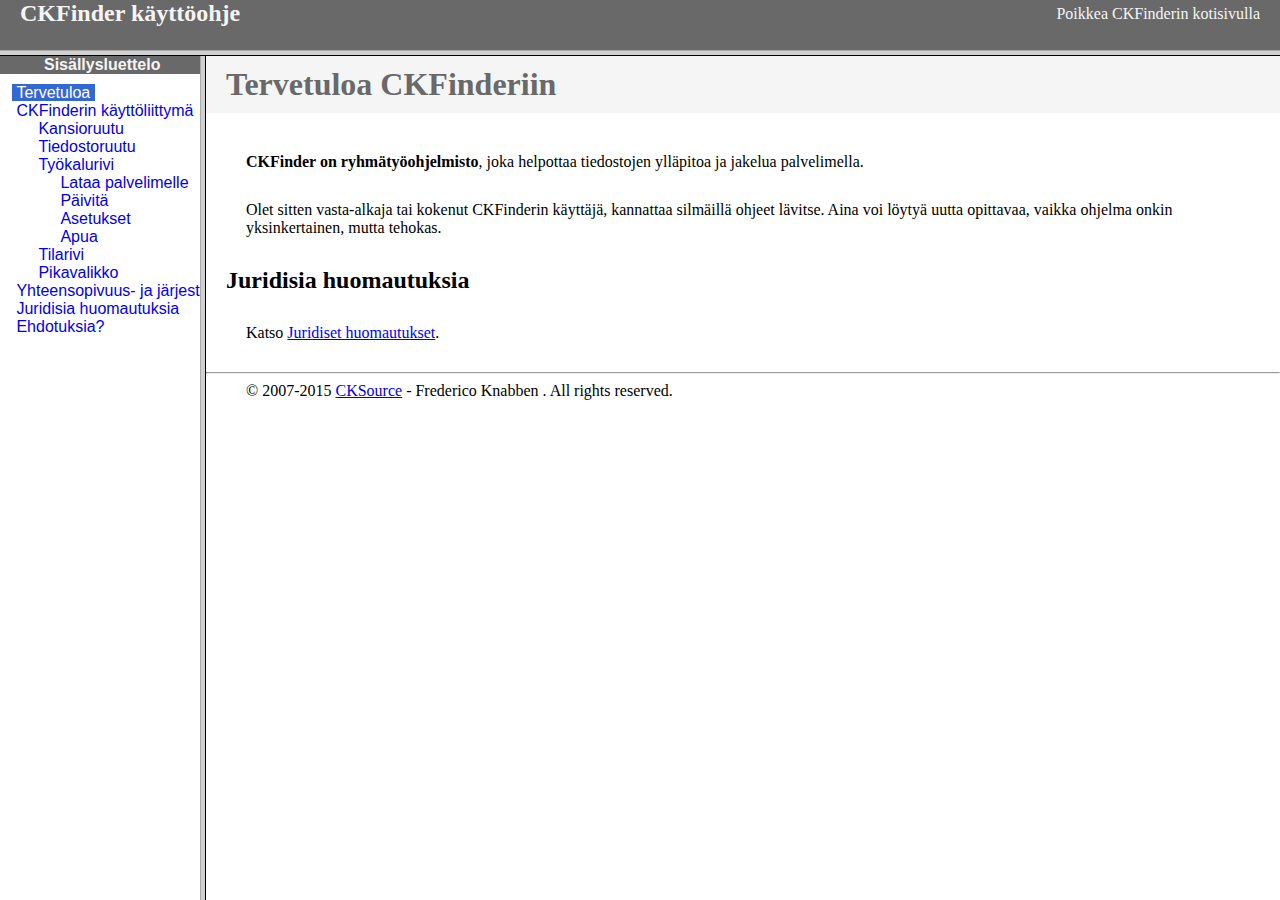
<file: ckfinder/help/fi/index.html>
<!DOCTYPE HTML PUBLIC "-//W3C//DTD HTML 4.01 Frameset//EN" "http://www.w3.org/TR/html4/frameset.dtd">
<html lang="fi">
<head>
	<title>CKFinder käyttöohje</title>
	<meta http-equiv="Content-Type" content="text/html; charset=utf-8">
	<meta name="robots" content="noindex, nofollow">
	<style type="text/css">
		frame {border-color:#f5f5f5}
	</style>
</head>
<frameset rows="50,*">
	<frame src="files/header.html" noresize="noresize" frameborder="0">
	<frameset cols="200,*">
			<frame src="files/toc.html">
			<frame src="files/001.html" name="CKDocsMain">
	</frameset>
</frameset>
</html>
</file>
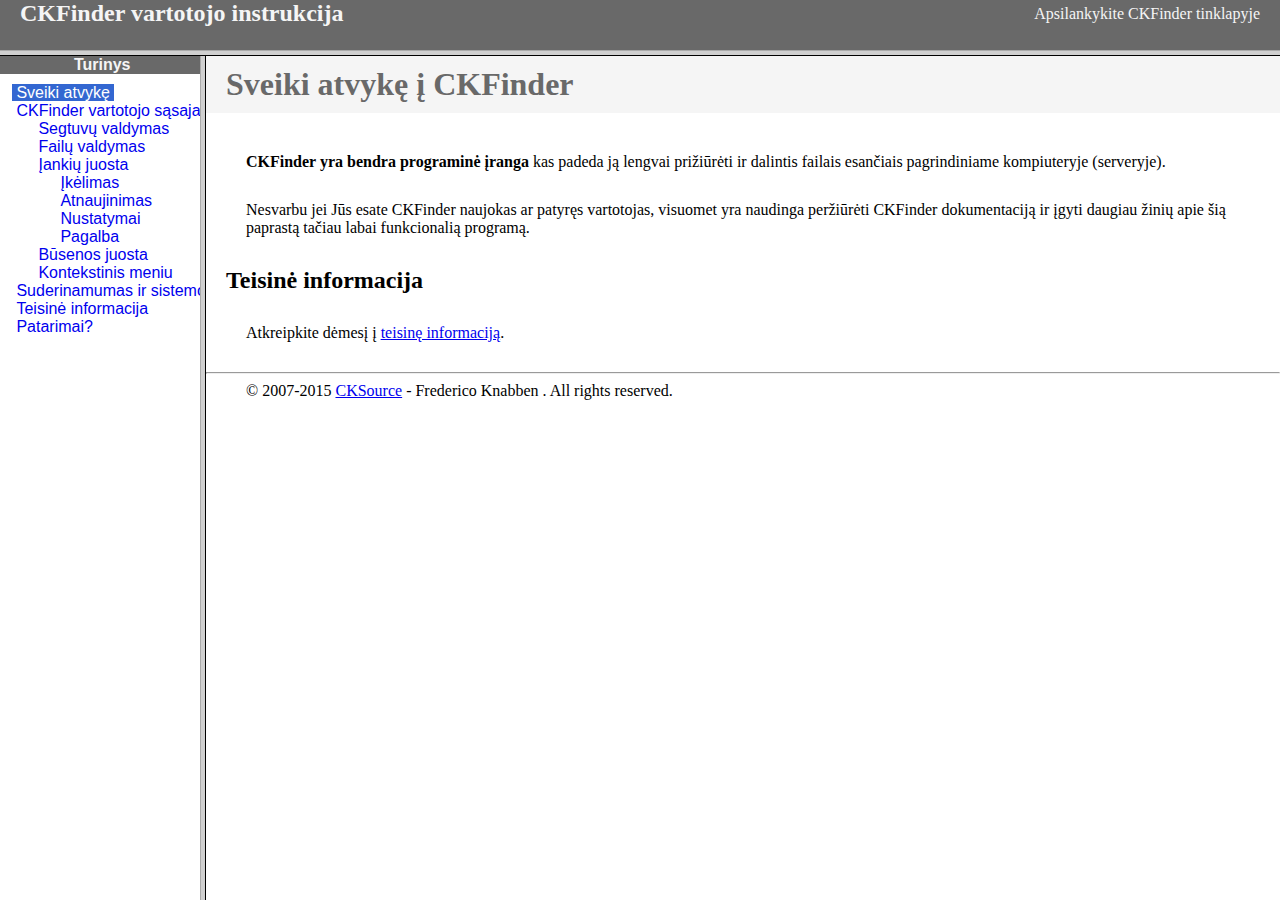
<file: ckfinder/help/lt/index.html>
<!DOCTYPE HTML PUBLIC "-//W3C//DTD HTML 4.01 Frameset//EN" "http://www.w3.org/TR/html4/frameset.dtd">
<html lang="lt">
<head>
	<title>CKFinder User's Guide</title>
	<meta http-equiv="Content-Type" content="text/html; charset=utf-8">
	<meta name="robots" content="noindex, nofollow">
	<style type="text/css">
		frame {border-color:#f5f5f5}
	</style>
</head>
<frameset rows="50,*">
	<frame src="files/header.html" noresize="noresize" frameborder="0">
	<frameset cols="200,*">
			<frame src="files/toc.html">
			<frame src="files/001.html" name="CKDocsMain">
	</frameset>
</frameset>
</html>
</file>
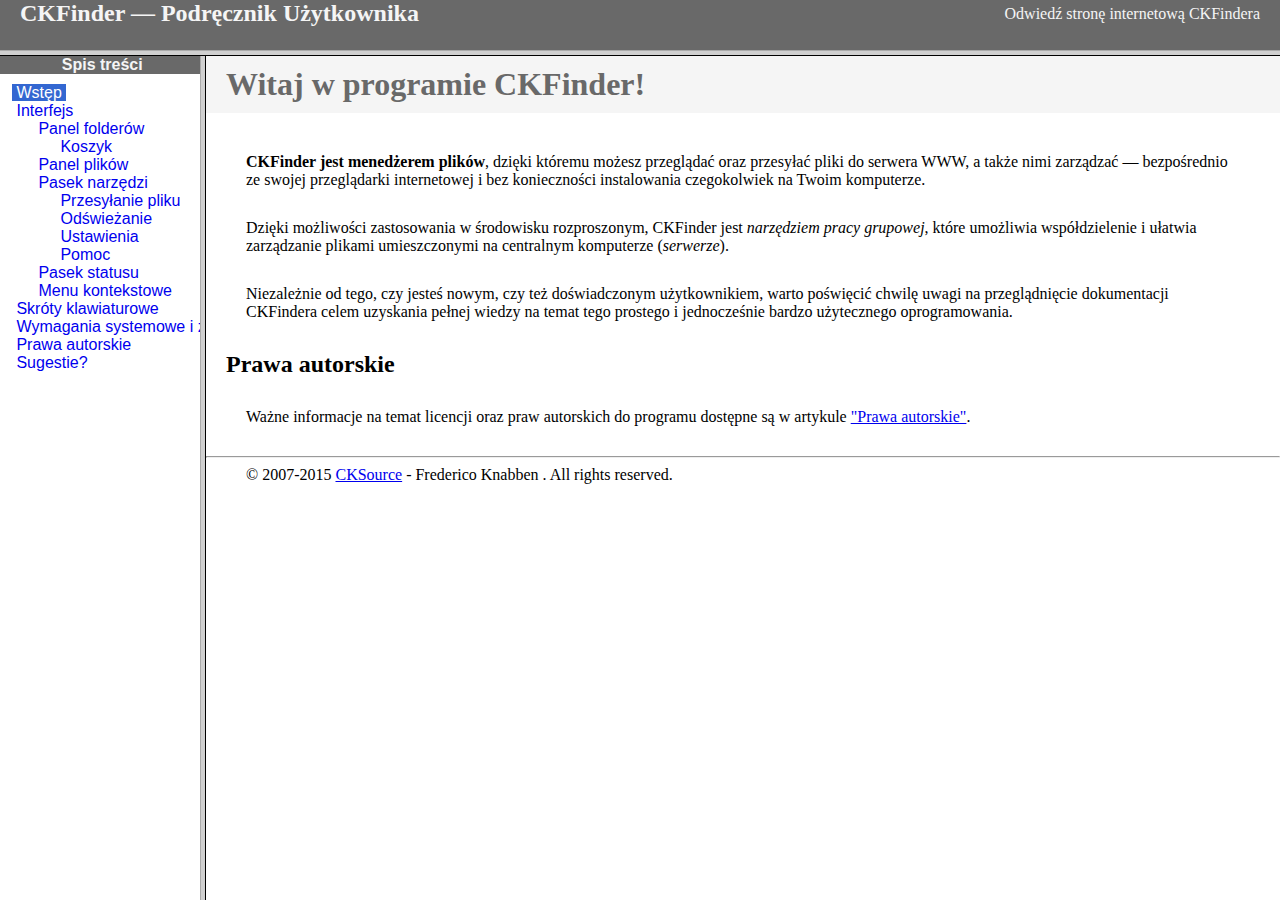
<file: ckfinder/help/pl/index.html>
<!DOCTYPE HTML PUBLIC "-//W3C//DTD HTML 4.01 Frameset//EN" "http://www.w3.org/TR/html4/frameset.dtd">
<html lang="pl">
<head>
	<title>CKFinder &mdash; Podręcznik Użytkownika</title>
	<meta http-equiv="Content-Type" content="text/html; charset=utf-8">
	<meta name="robots" content="noindex, nofollow">
	<style type="text/css">
		frame {border-color:#f5f5f5}
	</style>
</head>
<frameset rows="50,*">
	<frame src="files/header.html" noresize="noresize" frameborder="0">
	<frameset cols="200,*">
			<frame src="files/toc.html">
			<frame src="files/001.html" name="CKDocsMain">
	</frameset>
</frameset>
</html>
</file>
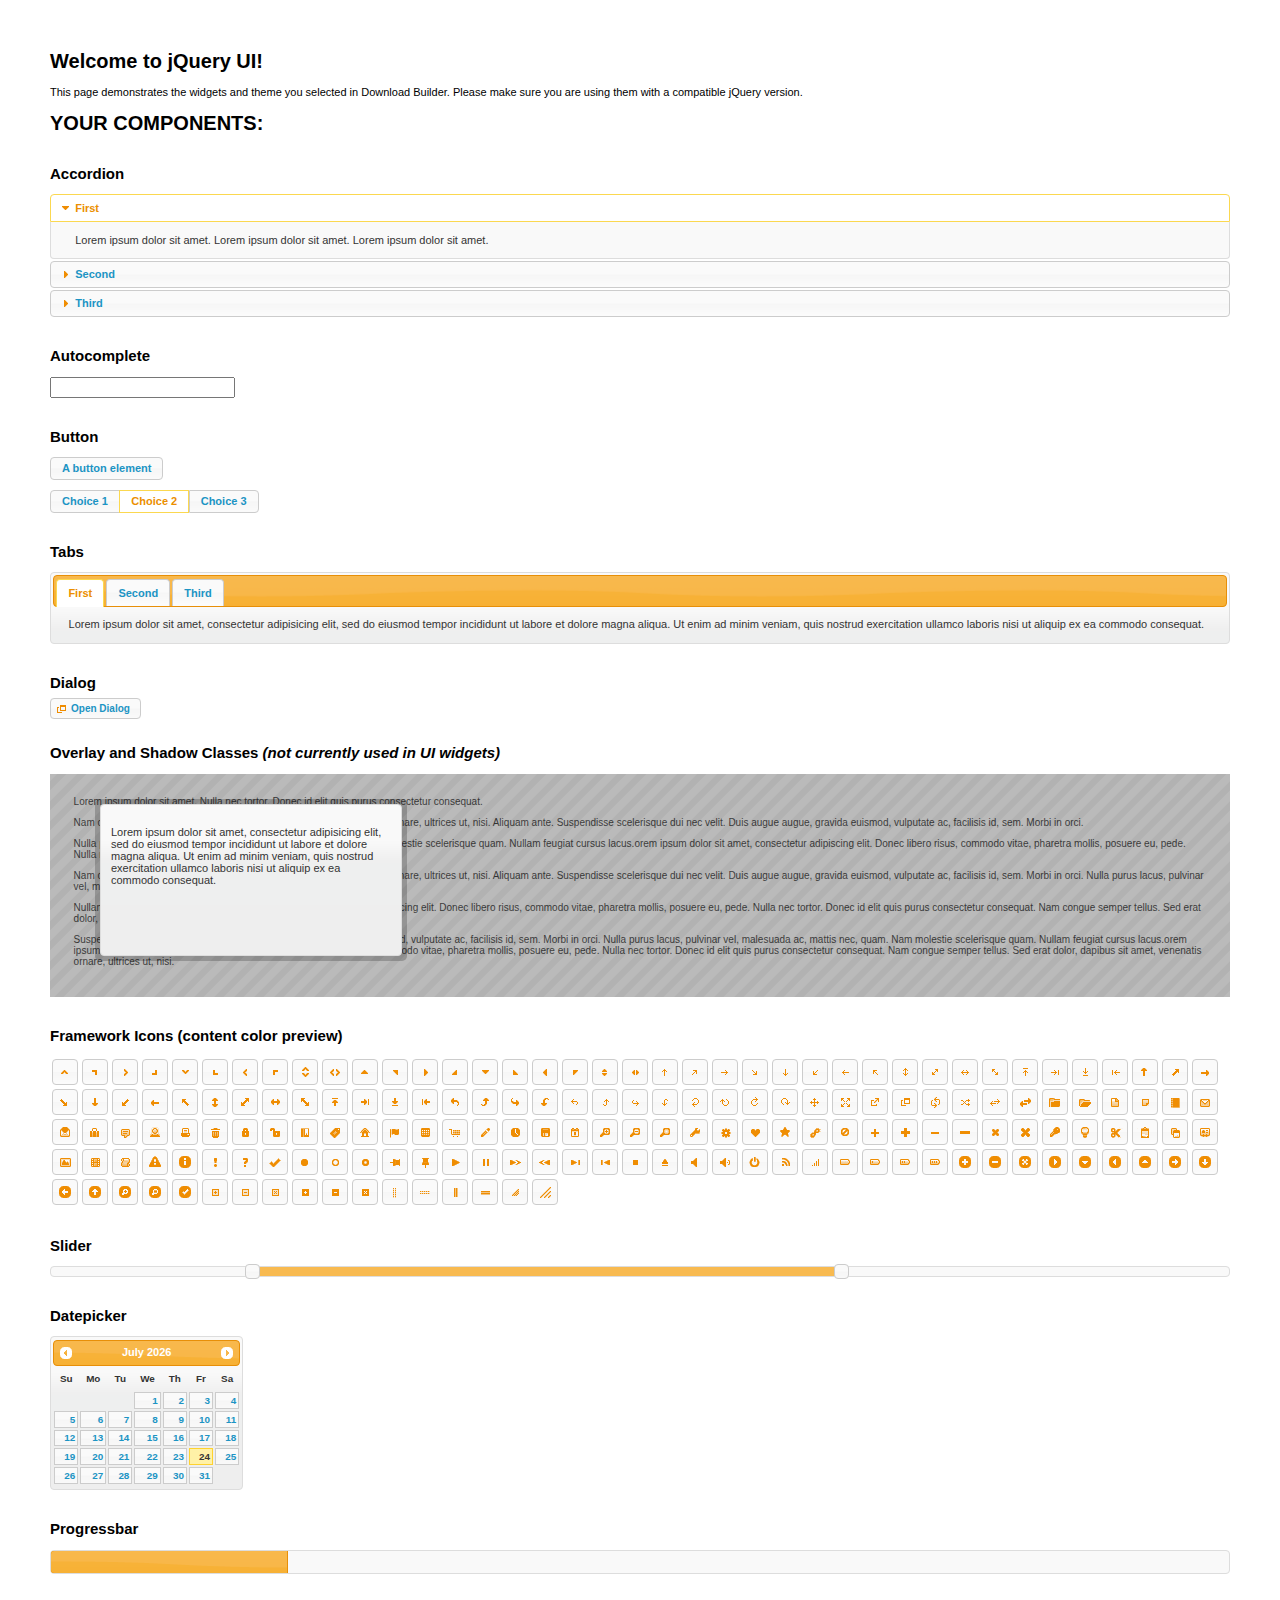
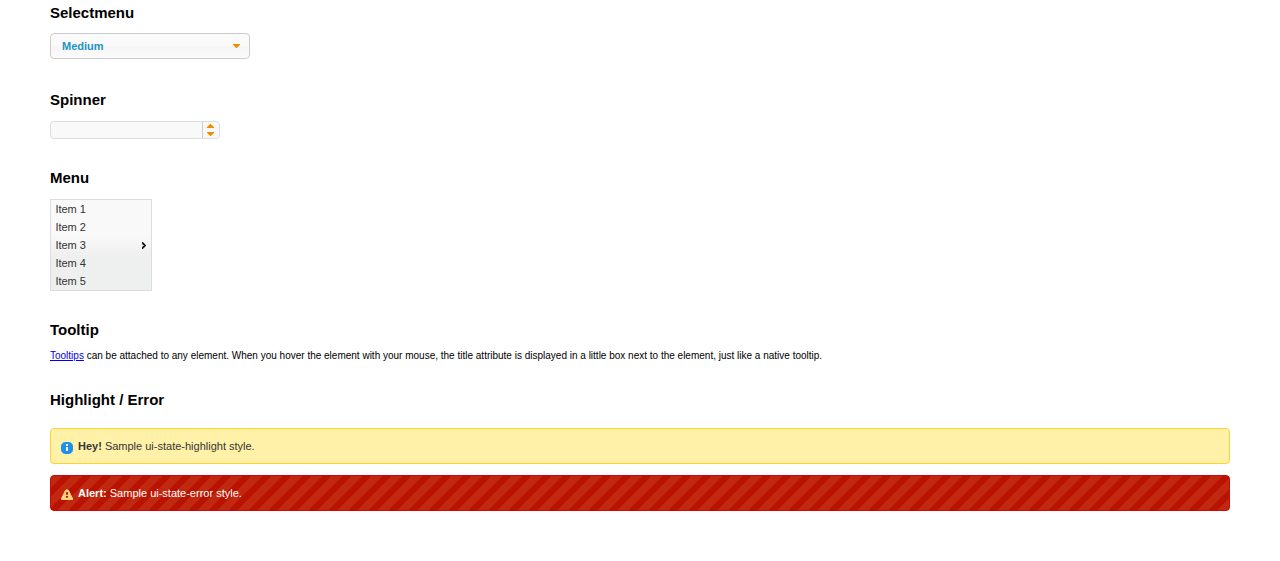
<file: ckeditor/plugins/FMathEditor/editor/js/jquery-ui/index.html>
<!doctype html>
<html lang="us">
<head>
	<meta charset="utf-8">
	<title>jQuery UI Example Page</title>
	<link href="jquery-ui.css" rel="stylesheet">
	<style>
	body{
		font: 62.5% "Trebuchet MS", sans-serif;
		margin: 50px;
	}
	.demoHeaders {
		margin-top: 2em;
	}
	#dialog-link {
		padding: .4em 1em .4em 20px;
		text-decoration: none;
		position: relative;
	}
	#dialog-link span.ui-icon {
		margin: 0 5px 0 0;
		position: absolute;
		left: .2em;
		top: 50%;
		margin-top: -8px;
	}
	#icons {
		margin: 0;
		padding: 0;
	}
	#icons li {
		margin: 2px;
		position: relative;
		padding: 4px 0;
		cursor: pointer;
		float: left;
		list-style: none;
	}
	#icons span.ui-icon {
		float: left;
		margin: 0 4px;
	}
	.fakewindowcontain .ui-widget-overlay {
		position: absolute;
	}
	select {
		width: 200px;
	}
	</style>
</head>
<body>

<h1>Welcome to jQuery UI!</h1>

<div class="ui-widget">
	<p>This page demonstrates the widgets and theme you selected in Download Builder. Please make sure you are using them with a compatible jQuery version.</p>
</div>

<h1>YOUR COMPONENTS:</h1>


<!-- Accordion -->
<h2 class="demoHeaders">Accordion</h2>
<div id="accordion">
	<h3>First</h3>
	<div>Lorem ipsum dolor sit amet. Lorem ipsum dolor sit amet. Lorem ipsum dolor sit amet.</div>
	<h3>Second</h3>
	<div>Phasellus mattis tincidunt nibh.</div>
	<h3>Third</h3>
	<div>Nam dui erat, auctor a, dignissim quis.</div>
</div>



<!-- Autocomplete -->
<h2 class="demoHeaders">Autocomplete</h2>
<div>
	<input id="autocomplete" title="type &quot;a&quot;">
</div>



<!-- Button -->
<h2 class="demoHeaders">Button</h2>
<button id="button">A button element</button>
<form style="margin-top: 1em;">
	<div id="radioset">
		<input type="radio" id="radio1" name="radio"><label for="radio1">Choice 1</label>
		<input type="radio" id="radio2" name="radio" checked="checked"><label for="radio2">Choice 2</label>
		<input type="radio" id="radio3" name="radio"><label for="radio3">Choice 3</label>
	</div>
</form>



<!-- Tabs -->
<h2 class="demoHeaders">Tabs</h2>
<div id="tabs">
	<ul>
		<li><a href="#tabs-1">First</a></li>
		<li><a href="#tabs-2">Second</a></li>
		<li><a href="#tabs-3">Third</a></li>
	</ul>
	<div id="tabs-1">Lorem ipsum dolor sit amet, consectetur adipisicing elit, sed do eiusmod tempor incididunt ut labore et dolore magna aliqua. Ut enim ad minim veniam, quis nostrud exercitation ullamco laboris nisi ut aliquip ex ea commodo consequat.</div>
	<div id="tabs-2">Phasellus mattis tincidunt nibh. Cras orci urna, blandit id, pretium vel, aliquet ornare, felis. Maecenas scelerisque sem non nisl. Fusce sed lorem in enim dictum bibendum.</div>
	<div id="tabs-3">Nam dui erat, auctor a, dignissim quis, sollicitudin eu, felis. Pellentesque nisi urna, interdum eget, sagittis et, consequat vestibulum, lacus. Mauris porttitor ullamcorper augue.</div>
</div>



<!-- Dialog NOTE: Dialog is not generated by UI in this demo so it can be visually styled in themeroller-->
<h2 class="demoHeaders">Dialog</h2>
<p><a href="#" id="dialog-link" class="ui-state-default ui-corner-all"><span class="ui-icon ui-icon-newwin"></span>Open Dialog</a></p>

<h2 class="demoHeaders">Overlay and Shadow Classes <em>(not currently used in UI widgets)</em></h2>
<div style="position: relative; width: 96%; height: 200px; padding:1% 2%; overflow:hidden;" class="fakewindowcontain">
	<p>Lorem ipsum dolor sit amet,  Nulla nec tortor. Donec id elit quis purus consectetur consequat. </p><p>Nam congue semper tellus. Sed erat dolor, dapibus sit amet, venenatis ornare, ultrices ut, nisi. Aliquam ante. Suspendisse scelerisque dui nec velit. Duis augue augue, gravida euismod, vulputate ac, facilisis id, sem. Morbi in orci. </p><p>Nulla purus lacus, pulvinar vel, malesuada ac, mattis nec, quam. Nam molestie scelerisque quam. Nullam feugiat cursus lacus.orem ipsum dolor sit amet, consectetur adipiscing elit. Donec libero risus, commodo vitae, pharetra mollis, posuere eu, pede. Nulla nec tortor. Donec id elit quis purus consectetur consequat. </p><p>Nam congue semper tellus. Sed erat dolor, dapibus sit amet, venenatis ornare, ultrices ut, nisi. Aliquam ante. Suspendisse scelerisque dui nec velit. Duis augue augue, gravida euismod, vulputate ac, facilisis id, sem. Morbi in orci. Nulla purus lacus, pulvinar vel, malesuada ac, mattis nec, quam. Nam molestie scelerisque quam. </p><p>Nullam feugiat cursus lacus.orem ipsum dolor sit amet, consectetur adipiscing elit. Donec libero risus, commodo vitae, pharetra mollis, posuere eu, pede. Nulla nec tortor. Donec id elit quis purus consectetur consequat. Nam congue semper tellus. Sed erat dolor, dapibus sit amet, venenatis ornare, ultrices ut, nisi. Aliquam ante. </p><p>Suspendisse scelerisque dui nec velit. Duis augue augue, gravida euismod, vulputate ac, facilisis id, sem. Morbi in orci. Nulla purus lacus, pulvinar vel, malesuada ac, mattis nec, quam. Nam molestie scelerisque quam. Nullam feugiat cursus lacus.orem ipsum dolor sit amet, consectetur adipiscing elit. Donec libero risus, commodo vitae, pharetra mollis, posuere eu, pede. Nulla nec tortor. Donec id elit quis purus consectetur consequat. Nam congue semper tellus. Sed erat dolor, dapibus sit amet, venenatis ornare, ultrices ut, nisi. </p>

	<!-- ui-dialog -->
	<div class="ui-overlay"><div class="ui-widget-overlay"></div><div class="ui-widget-shadow ui-corner-all" style="width: 302px; height: 152px; position: absolute; left: 50px; top: 30px;"></div></div>
	<div style="position: absolute; width: 280px; height: 130px;left: 50px; top: 30px; padding: 10px;" class="ui-widget ui-widget-content ui-corner-all">
		<div class="ui-dialog-content ui-widget-content" style="background: none; border: 0;">
			<p>Lorem ipsum dolor sit amet, consectetur adipisicing elit, sed do eiusmod tempor incididunt ut labore et dolore magna aliqua. Ut enim ad minim veniam, quis nostrud exercitation ullamco laboris nisi ut aliquip ex ea commodo consequat.</p>
		</div>
	</div>

</div>

<!-- ui-dialog -->
<div id="dialog" title="Dialog Title">
	<p>Lorem ipsum dolor sit amet, consectetur adipisicing elit, sed do eiusmod tempor incididunt ut labore et dolore magna aliqua. Ut enim ad minim veniam, quis nostrud exercitation ullamco laboris nisi ut aliquip ex ea commodo consequat.</p>
</div>



<h2 class="demoHeaders">Framework Icons (content color preview)</h2>
<ul id="icons" class="ui-widget ui-helper-clearfix">
	<li class="ui-state-default ui-corner-all" title=".ui-icon-carat-1-n"><span class="ui-icon ui-icon-carat-1-n"></span></li>
	<li class="ui-state-default ui-corner-all" title=".ui-icon-carat-1-ne"><span class="ui-icon ui-icon-carat-1-ne"></span></li>
	<li class="ui-state-default ui-corner-all" title=".ui-icon-carat-1-e"><span class="ui-icon ui-icon-carat-1-e"></span></li>
	<li class="ui-state-default ui-corner-all" title=".ui-icon-carat-1-se"><span class="ui-icon ui-icon-carat-1-se"></span></li>
	<li class="ui-state-default ui-corner-all" title=".ui-icon-carat-1-s"><span class="ui-icon ui-icon-carat-1-s"></span></li>
	<li class="ui-state-default ui-corner-all" title=".ui-icon-carat-1-sw"><span class="ui-icon ui-icon-carat-1-sw"></span></li>
	<li class="ui-state-default ui-corner-all" title=".ui-icon-carat-1-w"><span class="ui-icon ui-icon-carat-1-w"></span></li>
	<li class="ui-state-default ui-corner-all" title=".ui-icon-carat-1-nw"><span class="ui-icon ui-icon-carat-1-nw"></span></li>
	<li class="ui-state-default ui-corner-all" title=".ui-icon-carat-2-n-s"><span class="ui-icon ui-icon-carat-2-n-s"></span></li>
	<li class="ui-state-default ui-corner-all" title=".ui-icon-carat-2-e-w"><span class="ui-icon ui-icon-carat-2-e-w"></span></li>
	<li class="ui-state-default ui-corner-all" title=".ui-icon-triangle-1-n"><span class="ui-icon ui-icon-triangle-1-n"></span></li>
	<li class="ui-state-default ui-corner-all" title=".ui-icon-triangle-1-ne"><span class="ui-icon ui-icon-triangle-1-ne"></span></li>
	<li class="ui-state-default ui-corner-all" title=".ui-icon-triangle-1-e"><span class="ui-icon ui-icon-triangle-1-e"></span></li>
	<li class="ui-state-default ui-corner-all" title=".ui-icon-triangle-1-se"><span class="ui-icon ui-icon-triangle-1-se"></span></li>
	<li class="ui-state-default ui-corner-all" title=".ui-icon-triangle-1-s"><span class="ui-icon ui-icon-triangle-1-s"></span></li>
	<li class="ui-state-default ui-corner-all" title=".ui-icon-triangle-1-sw"><span class="ui-icon ui-icon-triangle-1-sw"></span></li>
	<li class="ui-state-default ui-corner-all" title=".ui-icon-triangle-1-w"><span class="ui-icon ui-icon-triangle-1-w"></span></li>
	<li class="ui-state-default ui-corner-all" title=".ui-icon-triangle-1-nw"><span class="ui-icon ui-icon-triangle-1-nw"></span></li>
	<li class="ui-state-default ui-corner-all" title=".ui-icon-triangle-2-n-s"><span class="ui-icon ui-icon-triangle-2-n-s"></span></li>
	<li class="ui-state-default ui-corner-all" title=".ui-icon-triangle-2-e-w"><span class="ui-icon ui-icon-triangle-2-e-w"></span></li>
	<li class="ui-state-default ui-corner-all" title=".ui-icon-arrow-1-n"><span class="ui-icon ui-icon-arrow-1-n"></span></li>
	<li class="ui-state-default ui-corner-all" title=".ui-icon-arrow-1-ne"><span class="ui-icon ui-icon-arrow-1-ne"></span></li>
	<li class="ui-state-default ui-corner-all" title=".ui-icon-arrow-1-e"><span class="ui-icon ui-icon-arrow-1-e"></span></li>
	<li class="ui-state-default ui-corner-all" title=".ui-icon-arrow-1-se"><span class="ui-icon ui-icon-arrow-1-se"></span></li>
	<li class="ui-state-default ui-corner-all" title=".ui-icon-arrow-1-s"><span class="ui-icon ui-icon-arrow-1-s"></span></li>
	<li class="ui-state-default ui-corner-all" title=".ui-icon-arrow-1-sw"><span class="ui-icon ui-icon-arrow-1-sw"></span></li>
	<li class="ui-state-default ui-corner-all" title=".ui-icon-arrow-1-w"><span class="ui-icon ui-icon-arrow-1-w"></span></li>
	<li class="ui-state-default ui-corner-all" title=".ui-icon-arrow-1-nw"><span class="ui-icon ui-icon-arrow-1-nw"></span></li>
	<li class="ui-state-default ui-corner-all" title=".ui-icon-arrow-2-n-s"><span class="ui-icon ui-icon-arrow-2-n-s"></span></li>
	<li class="ui-state-default ui-corner-all" title=".ui-icon-arrow-2-ne-sw"><span class="ui-icon ui-icon-arrow-2-ne-sw"></span></li>
	<li class="ui-state-default ui-corner-all" title=".ui-icon-arrow-2-e-w"><span class="ui-icon ui-icon-arrow-2-e-w"></span></li>
	<li class="ui-state-default ui-corner-all" title=".ui-icon-arrow-2-se-nw"><span class="ui-icon ui-icon-arrow-2-se-nw"></span></li>
	<li class="ui-state-default ui-corner-all" title=".ui-icon-arrowstop-1-n"><span class="ui-icon ui-icon-arrowstop-1-n"></span></li>
	<li class="ui-state-default ui-corner-all" title=".ui-icon-arrowstop-1-e"><span class="ui-icon ui-icon-arrowstop-1-e"></span></li>
	<li class="ui-state-default ui-corner-all" title=".ui-icon-arrowstop-1-s"><span class="ui-icon ui-icon-arrowstop-1-s"></span></li>
	<li class="ui-state-default ui-corner-all" title=".ui-icon-arrowstop-1-w"><span class="ui-icon ui-icon-arrowstop-1-w"></span></li>
	<li class="ui-state-default ui-corner-all" title=".ui-icon-arrowthick-1-n"><span class="ui-icon ui-icon-arrowthick-1-n"></span></li>
	<li class="ui-state-default ui-corner-all" title=".ui-icon-arrowthick-1-ne"><span class="ui-icon ui-icon-arrowthick-1-ne"></span></li>
	<li class="ui-state-default ui-corner-all" title=".ui-icon-arrowthick-1-e"><span class="ui-icon ui-icon-arrowthick-1-e"></span></li>
	<li class="ui-state-default ui-corner-all" title=".ui-icon-arrowthick-1-se"><span class="ui-icon ui-icon-arrowthick-1-se"></span></li>
	<li class="ui-state-default ui-corner-all" title=".ui-icon-arrowthick-1-s"><span class="ui-icon ui-icon-arrowthick-1-s"></span></li>
	<li class="ui-state-default ui-corner-all" title=".ui-icon-arrowthick-1-sw"><span class="ui-icon ui-icon-arrowthick-1-sw"></span></li>
	<li class="ui-state-default ui-corner-all" title=".ui-icon-arrowthick-1-w"><span class="ui-icon ui-icon-arrowthick-1-w"></span></li>
	<li class="ui-state-default ui-corner-all" title=".ui-icon-arrowthick-1-nw"><span class="ui-icon ui-icon-arrowthick-1-nw"></span></li>
	<li class="ui-state-default ui-corner-all" title=".ui-icon-arrowthick-2-n-s"><span class="ui-icon ui-icon-arrowthick-2-n-s"></span></li>
	<li class="ui-state-default ui-corner-all" title=".ui-icon-arrowthick-2-ne-sw"><span class="ui-icon ui-icon-arrowthick-2-ne-sw"></span></li>
	<li class="ui-state-default ui-corner-all" title=".ui-icon-arrowthick-2-e-w"><span class="ui-icon ui-icon-arrowthick-2-e-w"></span></li>
	<li class="ui-state-default ui-corner-all" title=".ui-icon-arrowthick-2-se-nw"><span class="ui-icon ui-icon-arrowthick-2-se-nw"></span></li>
	<li class="ui-state-default ui-corner-all" title=".ui-icon-arrowthickstop-1-n"><span class="ui-icon ui-icon-arrowthickstop-1-n"></span></li>
	<li class="ui-state-default ui-corner-all" title=".ui-icon-arrowthickstop-1-e"><span class="ui-icon ui-icon-arrowthickstop-1-e"></span></li>
	<li class="ui-state-default ui-corner-all" title=".ui-icon-arrowthickstop-1-s"><span class="ui-icon ui-icon-arrowthickstop-1-s"></span></li>
	<li class="ui-state-default ui-corner-all" title=".ui-icon-arrowthickstop-1-w"><span class="ui-icon ui-icon-arrowthickstop-1-w"></span></li>
	<li class="ui-state-default ui-corner-all" title=".ui-icon-arrowreturnthick-1-w"><span class="ui-icon ui-icon-arrowreturnthick-1-w"></span></li>
	<li class="ui-state-default ui-corner-all" title=".ui-icon-arrowreturnthick-1-n"><span class="ui-icon ui-icon-arrowreturnthick-1-n"></span></li>
	<li class="ui-state-default ui-corner-all" title=".ui-icon-arrowreturnthick-1-e"><span class="ui-icon ui-icon-arrowreturnthick-1-e"></span></li>
	<li class="ui-state-default ui-corner-all" title=".ui-icon-arrowreturnthick-1-s"><span class="ui-icon ui-icon-arrowreturnthick-1-s"></span></li>
	<li class="ui-state-default ui-corner-all" title=".ui-icon-arrowreturn-1-w"><span class="ui-icon ui-icon-arrowreturn-1-w"></span></li>
	<li class="ui-state-default ui-corner-all" title=".ui-icon-arrowreturn-1-n"><span class="ui-icon ui-icon-arrowreturn-1-n"></span></li>
	<li class="ui-state-default ui-corner-all" title=".ui-icon-arrowreturn-1-e"><span class="ui-icon ui-icon-arrowreturn-1-e"></span></li>
	<li class="ui-state-default ui-corner-all" title=".ui-icon-arrowreturn-1-s"><span class="ui-icon ui-icon-arrowreturn-1-s"></span></li>
	<li class="ui-state-default ui-corner-all" title=".ui-icon-arrowrefresh-1-w"><span class="ui-icon ui-icon-arrowrefresh-1-w"></span></li>
	<li class="ui-state-default ui-corner-all" title=".ui-icon-arrowrefresh-1-n"><span class="ui-icon ui-icon-arrowrefresh-1-n"></span></li>
	<li class="ui-state-default ui-corner-all" title=".ui-icon-arrowrefresh-1-e"><span class="ui-icon ui-icon-arrowrefresh-1-e"></span></li>
	<li class="ui-state-default ui-corner-all" title=".ui-icon-arrowrefresh-1-s"><span class="ui-icon ui-icon-arrowrefresh-1-s"></span></li>
	<li class="ui-state-default ui-corner-all" title=".ui-icon-arrow-4"><span class="ui-icon ui-icon-arrow-4"></span></li>
	<li class="ui-state-default ui-corner-all" title=".ui-icon-arrow-4-diag"><span class="ui-icon ui-icon-arrow-4-diag"></span></li>
	<li class="ui-state-default ui-corner-all" title=".ui-icon-extlink"><span class="ui-icon ui-icon-extlink"></span></li>
	<li class="ui-state-default ui-corner-all" title=".ui-icon-newwin"><span class="ui-icon ui-icon-newwin"></span></li>
	<li class="ui-state-default ui-corner-all" title=".ui-icon-refresh"><span class="ui-icon ui-icon-refresh"></span></li>
	<li class="ui-state-default ui-corner-all" title=".ui-icon-shuffle"><span class="ui-icon ui-icon-shuffle"></span></li>
	<li class="ui-state-default ui-corner-all" title=".ui-icon-transfer-e-w"><span class="ui-icon ui-icon-transfer-e-w"></span></li>
	<li class="ui-state-default ui-corner-all" title=".ui-icon-transferthick-e-w"><span class="ui-icon ui-icon-transferthick-e-w"></span></li>
	<li class="ui-state-default ui-corner-all" title=".ui-icon-folder-collapsed"><span class="ui-icon ui-icon-folder-collapsed"></span></li>
	<li class="ui-state-default ui-corner-all" title=".ui-icon-folder-open"><span class="ui-icon ui-icon-folder-open"></span></li>
	<li class="ui-state-default ui-corner-all" title=".ui-icon-document"><span class="ui-icon ui-icon-document"></span></li>
	<li class="ui-state-default ui-corner-all" title=".ui-icon-document-b"><span class="ui-icon ui-icon-document-b"></span></li>
	<li class="ui-state-default ui-corner-all" title=".ui-icon-note"><span class="ui-icon ui-icon-note"></span></li>
	<li class="ui-state-default ui-corner-all" title=".ui-icon-mail-closed"><span class="ui-icon ui-icon-mail-closed"></span></li>
	<li class="ui-state-default ui-corner-all" title=".ui-icon-mail-open"><span class="ui-icon ui-icon-mail-open"></span></li>
	<li class="ui-state-default ui-corner-all" title=".ui-icon-suitcase"><span class="ui-icon ui-icon-suitcase"></span></li>
	<li class="ui-state-default ui-corner-all" title=".ui-icon-comment"><span class="ui-icon ui-icon-comment"></span></li>
	<li class="ui-state-default ui-corner-all" title=".ui-icon-person"><span class="ui-icon ui-icon-person"></span></li>
	<li class="ui-state-default ui-corner-all" title=".ui-icon-print"><span class="ui-icon ui-icon-print"></span></li>
	<li class="ui-state-default ui-corner-all" title=".ui-icon-trash"><span class="ui-icon ui-icon-trash"></span></li>
	<li class="ui-state-default ui-corner-all" title=".ui-icon-locked"><span class="ui-icon ui-icon-locked"></span></li>
	<li class="ui-state-default ui-corner-all" title=".ui-icon-unlocked"><span class="ui-icon ui-icon-unlocked"></span></li>
	<li class="ui-state-default ui-corner-all" title=".ui-icon-bookmark"><span class="ui-icon ui-icon-bookmark"></span></li>
	<li class="ui-state-default ui-corner-all" title=".ui-icon-tag"><span class="ui-icon ui-icon-tag"></span></li>
	<li class="ui-state-default ui-corner-all" title=".ui-icon-home"><span class="ui-icon ui-icon-home"></span></li>
	<li class="ui-state-default ui-corner-all" title=".ui-icon-flag"><span class="ui-icon ui-icon-flag"></span></li>
	<li class="ui-state-default ui-corner-all" title=".ui-icon-calculator"><span class="ui-icon ui-icon-calculator"></span></li>
	<li class="ui-state-default ui-corner-all" title=".ui-icon-cart"><span class="ui-icon ui-icon-cart"></span></li>
	<li class="ui-state-default ui-corner-all" title=".ui-icon-pencil"><span class="ui-icon ui-icon-pencil"></span></li>
	<li class="ui-state-default ui-corner-all" title=".ui-icon-clock"><span class="ui-icon ui-icon-clock"></span></li>
	<li class="ui-state-default ui-corner-all" title=".ui-icon-disk"><span class="ui-icon ui-icon-disk"></span></li>
	<li class="ui-state-default ui-corner-all" title=".ui-icon-calendar"><span class="ui-icon ui-icon-calendar"></span></li>
	<li class="ui-state-default ui-corner-all" title=".ui-icon-zoomin"><span class="ui-icon ui-icon-zoomin"></span></li>
	<li class="ui-state-default ui-corner-all" title=".ui-icon-zoomout"><span class="ui-icon ui-icon-zoomout"></span></li>
	<li class="ui-state-default ui-corner-all" title=".ui-icon-search"><span class="ui-icon ui-icon-search"></span></li>
	<li class="ui-state-default ui-corner-all" title=".ui-icon-wrench"><span class="ui-icon ui-icon-wrench"></span></li>
	<li class="ui-state-default ui-corner-all" title=".ui-icon-gear"><span class="ui-icon ui-icon-gear"></span></li>
	<li class="ui-state-default ui-corner-all" title=".ui-icon-heart"><span class="ui-icon ui-icon-heart"></span></li>
	<li class="ui-state-default ui-corner-all" title=".ui-icon-star"><span class="ui-icon ui-icon-star"></span></li>
	<li class="ui-state-default ui-corner-all" title=".ui-icon-link"><span class="ui-icon ui-icon-link"></span></li>
	<li class="ui-state-default ui-corner-all" title=".ui-icon-cancel"><span class="ui-icon ui-icon-cancel"></span></li>
	<li class="ui-state-default ui-corner-all" title=".ui-icon-plus"><span class="ui-icon ui-icon-plus"></span></li>
	<li class="ui-state-default ui-corner-all" title=".ui-icon-plusthick"><span class="ui-icon ui-icon-plusthick"></span></li>
	<li class="ui-state-default ui-corner-all" title=".ui-icon-minus"><span class="ui-icon ui-icon-minus"></span></li>
	<li class="ui-state-default ui-corner-all" title=".ui-icon-minusthick"><span class="ui-icon ui-icon-minusthick"></span></li>
	<li class="ui-state-default ui-corner-all" title=".ui-icon-close"><span class="ui-icon ui-icon-close"></span></li>
	<li class="ui-state-default ui-corner-all" title=".ui-icon-closethick"><span class="ui-icon ui-icon-closethick"></span></li>
	<li class="ui-state-default ui-corner-all" title=".ui-icon-key"><span class="ui-icon ui-icon-key"></span></li>
	<li class="ui-state-default ui-corner-all" title=".ui-icon-lightbulb"><span class="ui-icon ui-icon-lightbulb"></span></li>
	<li class="ui-state-default ui-corner-all" title=".ui-icon-scissors"><span class="ui-icon ui-icon-scissors"></span></li>
	<li class="ui-state-default ui-corner-all" title=".ui-icon-clipboard"><span class="ui-icon ui-icon-clipboard"></span></li>
	<li class="ui-state-default ui-corner-all" title=".ui-icon-copy"><span class="ui-icon ui-icon-copy"></span></li>
	<li class="ui-state-default ui-corner-all" title=".ui-icon-contact"><span class="ui-icon ui-icon-contact"></span></li>
	<li class="ui-state-default ui-corner-all" title=".ui-icon-image"><span class="ui-icon ui-icon-image"></span></li>
	<li class="ui-state-default ui-corner-all" title=".ui-icon-video"><span class="ui-icon ui-icon-video"></span></li>
	<li class="ui-state-default ui-corner-all" title=".ui-icon-script"><span class="ui-icon ui-icon-script"></span></li>
	<li class="ui-state-default ui-corner-all" title=".ui-icon-alert"><span class="ui-icon ui-icon-alert"></span></li>
	<li class="ui-state-default ui-corner-all" title=".ui-icon-info"><span class="ui-icon ui-icon-info"></span></li>
	<li class="ui-state-default ui-corner-all" title=".ui-icon-notice"><span class="ui-icon ui-icon-notice"></span></li>
	<li class="ui-state-default ui-corner-all" title=".ui-icon-help"><span class="ui-icon ui-icon-help"></span></li>
	<li class="ui-state-default ui-corner-all" title=".ui-icon-check"><span class="ui-icon ui-icon-check"></span></li>
	<li class="ui-state-default ui-corner-all" title=".ui-icon-bullet"><span class="ui-icon ui-icon-bullet"></span></li>
	<li class="ui-state-default ui-corner-all" title=".ui-icon-radio-off"><span class="ui-icon ui-icon-radio-off"></span></li>
	<li class="ui-state-default ui-corner-all" title=".ui-icon-radio-on"><span class="ui-icon ui-icon-radio-on"></span></li>
	<li class="ui-state-default ui-corner-all" title=".ui-icon-pin-w"><span class="ui-icon ui-icon-pin-w"></span></li>
	<li class="ui-state-default ui-corner-all" title=".ui-icon-pin-s"><span class="ui-icon ui-icon-pin-s"></span></li>
	<li class="ui-state-default ui-corner-all" title=".ui-icon-play"><span class="ui-icon ui-icon-play"></span></li>
	<li class="ui-state-default ui-corner-all" title=".ui-icon-pause"><span class="ui-icon ui-icon-pause"></span></li>
	<li class="ui-state-default ui-corner-all" title=".ui-icon-seek-next"><span class="ui-icon ui-icon-seek-next"></span></li>
	<li class="ui-state-default ui-corner-all" title=".ui-icon-seek-prev"><span class="ui-icon ui-icon-seek-prev"></span></li>
	<li class="ui-state-default ui-corner-all" title=".ui-icon-seek-end"><span class="ui-icon ui-icon-seek-end"></span></li>
	<li class="ui-state-default ui-corner-all" title=".ui-icon-seek-first"><span class="ui-icon ui-icon-seek-first"></span></li>
	<li class="ui-state-default ui-corner-all" title=".ui-icon-stop"><span class="ui-icon ui-icon-stop"></span></li>
	<li class="ui-state-default ui-corner-all" title=".ui-icon-eject"><span class="ui-icon ui-icon-eject"></span></li>
	<li class="ui-state-default ui-corner-all" title=".ui-icon-volume-off"><span class="ui-icon ui-icon-volume-off"></span></li>
	<li class="ui-state-default ui-corner-all" title=".ui-icon-volume-on"><span class="ui-icon ui-icon-volume-on"></span></li>
	<li class="ui-state-default ui-corner-all" title=".ui-icon-power"><span class="ui-icon ui-icon-power"></span></li>
	<li class="ui-state-default ui-corner-all" title=".ui-icon-signal-diag"><span class="ui-icon ui-icon-signal-diag"></span></li>
	<li class="ui-state-default ui-corner-all" title=".ui-icon-signal"><span class="ui-icon ui-icon-signal"></span></li>
	<li class="ui-state-default ui-corner-all" title=".ui-icon-battery-0"><span class="ui-icon ui-icon-battery-0"></span></li>
	<li class="ui-state-default ui-corner-all" title=".ui-icon-battery-1"><span class="ui-icon ui-icon-battery-1"></span></li>
	<li class="ui-state-default ui-corner-all" title=".ui-icon-battery-2"><span class="ui-icon ui-icon-battery-2"></span></li>
	<li class="ui-state-default ui-corner-all" title=".ui-icon-battery-3"><span class="ui-icon ui-icon-battery-3"></span></li>
	<li class="ui-state-default ui-corner-all" title=".ui-icon-circle-plus"><span class="ui-icon ui-icon-circle-plus"></span></li>
	<li class="ui-state-default ui-corner-all" title=".ui-icon-circle-minus"><span class="ui-icon ui-icon-circle-minus"></span></li>
	<li class="ui-state-default ui-corner-all" title=".ui-icon-circle-close"><span class="ui-icon ui-icon-circle-close"></span></li>
	<li class="ui-state-default ui-corner-all" title=".ui-icon-circle-triangle-e"><span class="ui-icon ui-icon-circle-triangle-e"></span></li>
	<li class="ui-state-default ui-corner-all" title=".ui-icon-circle-triangle-s"><span class="ui-icon ui-icon-circle-triangle-s"></span></li>
	<li class="ui-state-default ui-corner-all" title=".ui-icon-circle-triangle-w"><span class="ui-icon ui-icon-circle-triangle-w"></span></li>
	<li class="ui-state-default ui-corner-all" title=".ui-icon-circle-triangle-n"><span class="ui-icon ui-icon-circle-triangle-n"></span></li>
	<li class="ui-state-default ui-corner-all" title=".ui-icon-circle-arrow-e"><span class="ui-icon ui-icon-circle-arrow-e"></span></li>
	<li class="ui-state-default ui-corner-all" title=".ui-icon-circle-arrow-s"><span class="ui-icon ui-icon-circle-arrow-s"></span></li>
	<li class="ui-state-default ui-corner-all" title=".ui-icon-circle-arrow-w"><span class="ui-icon ui-icon-circle-arrow-w"></span></li>
	<li class="ui-state-default ui-corner-all" title=".ui-icon-circle-arrow-n"><span class="ui-icon ui-icon-circle-arrow-n"></span></li>
	<li class="ui-state-default ui-corner-all" title=".ui-icon-circle-zoomin"><span class="ui-icon ui-icon-circle-zoomin"></span></li>
	<li class="ui-state-default ui-corner-all" title=".ui-icon-circle-zoomout"><span class="ui-icon ui-icon-circle-zoomout"></span></li>
	<li class="ui-state-default ui-corner-all" title=".ui-icon-circle-check"><span class="ui-icon ui-icon-circle-check"></span></li>
	<li class="ui-state-default ui-corner-all" title=".ui-icon-circlesmall-plus"><span class="ui-icon ui-icon-circlesmall-plus"></span></li>
	<li class="ui-state-default ui-corner-all" title=".ui-icon-circlesmall-minus"><span class="ui-icon ui-icon-circlesmall-minus"></span></li>
	<li class="ui-state-default ui-corner-all" title=".ui-icon-circlesmall-close"><span class="ui-icon ui-icon-circlesmall-close"></span></li>
	<li class="ui-state-default ui-corner-all" title=".ui-icon-squaresmall-plus"><span class="ui-icon ui-icon-squaresmall-plus"></span></li>
	<li class="ui-state-default ui-corner-all" title=".ui-icon-squaresmall-minus"><span class="ui-icon ui-icon-squaresmall-minus"></span></li>
	<li class="ui-state-default ui-corner-all" title=".ui-icon-squaresmall-close"><span class="ui-icon ui-icon-squaresmall-close"></span></li>
	<li class="ui-state-default ui-corner-all" title=".ui-icon-grip-dotted-vertical"><span class="ui-icon ui-icon-grip-dotted-vertical"></span></li>
	<li class="ui-state-default ui-corner-all" title=".ui-icon-grip-dotted-horizontal"><span class="ui-icon ui-icon-grip-dotted-horizontal"></span></li>
	<li class="ui-state-default ui-corner-all" title=".ui-icon-grip-solid-vertical"><span class="ui-icon ui-icon-grip-solid-vertical"></span></li>
	<li class="ui-state-default ui-corner-all" title=".ui-icon-grip-solid-horizontal"><span class="ui-icon ui-icon-grip-solid-horizontal"></span></li>
	<li class="ui-state-default ui-corner-all" title=".ui-icon-gripsmall-diagonal-se"><span class="ui-icon ui-icon-gripsmall-diagonal-se"></span></li>
	<li class="ui-state-default ui-corner-all" title=".ui-icon-grip-diagonal-se"><span class="ui-icon ui-icon-grip-diagonal-se"></span></li>
</ul>


<!-- Slider -->
<h2 class="demoHeaders">Slider</h2>
<div id="slider"></div>



<!-- Datepicker -->
<h2 class="demoHeaders">Datepicker</h2>
<div id="datepicker"></div>



<!-- Progressbar -->
<h2 class="demoHeaders">Progressbar</h2>
<div id="progressbar"></div>



<!-- Progressbar -->
<h2 class="demoHeaders">Selectmenu</h2>
<select id="selectmenu">
	<option>Slower</option>
	<option>Slow</option>
	<option selected="selected">Medium</option>
	<option>Fast</option>
	<option>Faster</option>
</select>



<!-- Spinner -->
<h2 class="demoHeaders">Spinner</h2>
<input id="spinner">



<!-- Menu -->
<h2 class="demoHeaders">Menu</h2>
<ul style="width:100px;" id="menu">
	<li>Item 1</li>
	<li>Item 2</li>
	<li>Item 3
		<ul>
			<li>Item 3-1</li>
			<li>Item 3-2</li>
			<li>Item 3-3</li>
			<li>Item 3-4</li>
			<li>Item 3-5</li>
		</ul>
	</li>
	<li>Item 4</li>
	<li>Item 5</li>
</ul>



<!-- Tooltip -->
<h2 class="demoHeaders">Tooltip</h2>
<p id="tooltip">
	<a href="#" title="That&apos;s what this widget is">Tooltips</a> can be attached to any element. When you hover
the element with your mouse, the title attribute is displayed in a little box next to the element, just like a native tooltip.
</p>


<!-- Highlight / Error -->
<h2 class="demoHeaders">Highlight / Error</h2>
<div class="ui-widget">
	<div class="ui-state-highlight ui-corner-all" style="margin-top: 20px; padding: 0 .7em;">
		<p><span class="ui-icon ui-icon-info" style="float: left; margin-right: .3em;"></span>
		<strong>Hey!</strong> Sample ui-state-highlight style.</p>
	</div>
</div>
<br>
<div class="ui-widget">
	<div class="ui-state-error ui-corner-all" style="padding: 0 .7em;">
		<p><span class="ui-icon ui-icon-alert" style="float: left; margin-right: .3em;"></span>
		<strong>Alert:</strong> Sample ui-state-error style.</p>
	</div>
</div>

<script src="external/jquery/jquery.js"></script>
<script src="jquery-ui.js"></script>
<script>

$( "#accordion" ).accordion();



var availableTags = [
	"ActionScript",
	"AppleScript",
	"Asp",
	"BASIC",
	"C",
	"C++",
	"Clojure",
	"COBOL",
	"ColdFusion",
	"Erlang",
	"Fortran",
	"Groovy",
	"Haskell",
	"Java",
	"JavaScript",
	"Lisp",
	"Perl",
	"PHP",
	"Python",
	"Ruby",
	"Scala",
	"Scheme"
];
$( "#autocomplete" ).autocomplete({
	source: availableTags
});



$( "#button" ).button();
$( "#radioset" ).buttonset();



$( "#tabs" ).tabs();



$( "#dialog" ).dialog({
	autoOpen: false,
	width: 400,
	buttons: [
		{
			text: "Ok",
			click: function() {
				$( this ).dialog( "close" );
			}
		},
		{
			text: "Cancel",
			click: function() {
				$( this ).dialog( "close" );
			}
		}
	]
});

// Link to open the dialog
$( "#dialog-link" ).click(function( event ) {
	$( "#dialog" ).dialog( "open" );
	event.preventDefault();
});



$( "#datepicker" ).datepicker({
	inline: true
});



$( "#slider" ).slider({
	range: true,
	values: [ 17, 67 ]
});



$( "#progressbar" ).progressbar({
	value: 20
});



$( "#spinner" ).spinner();



$( "#menu" ).menu();



$( "#tooltip" ).tooltip();



$( "#selectmenu" ).selectmenu();


// Hover states on the static widgets
$( "#dialog-link, #icons li" ).hover(
	function() {
		$( this ).addClass( "ui-state-hover" );
	},
	function() {
		$( this ).removeClass( "ui-state-hover" );
	}
);
</script>
</body>
</html>
</file>
<file: ckeditor/samples/css/samples.css>
/**
 * @license Copyright (c) 2003-2016, CKSource - Frederico Knabben. All rights reserved.
 * For licensing, see LICENSE.md or http://ckeditor.com/license
 */
@media (max-width: 900px) {
  .global-is-mobile-hidden {
    display: none !important;
  }
}
article,
aside,
details,
figcaption,
figure,
footer,
header,
hgroup,
main,
menu,
nav,
section {
  display: block;
}
body,
html {
  margin: 0;
  padding: 0;
  font: 16px / 1.8 Arial, 'Helvetica Neue', Helvetica, sans-serif;
  font-weight: 300;
  color: #575757;
}
.grid-width-10 {
  width: 10%;
}
.grid-width-20 {
  width: 20%;
}
.grid-width-30 {
  width: 30%;
}
.grid-width-40 {
  width: 40%;
}
.grid-width-50 {
  width: 50%;
}
.grid-width-60 {
  width: 60%;
}
.grid-width-70 {
  width: 70%;
}
.grid-width-80 {
  width: 80%;
}
.grid-width-90 {
  width: 90%;
}
.grid-width-100 {
  width: 100%;
}
@media (max-width: 900px) {
  .grid-width-10,
  .grid-width-20,
  .grid-width-30,
  .grid-width-40,
  .grid-width-50,
  .grid-width-60,
  .grid-width-70,
  .grid-width-80,
  .grid-width-90,
  .grid-width-100 {
    width: 100%;
  }
}
*[class*="grid-width"] {
  -webkit-box-sizing: border-box;
  -moz-box-sizing: border-box;
  box-sizing: border-box;
  padding-left: 4%;
  padding-right: 4%;
  float: left;
}
*[class*="grid-width"]:after,
.grid-container:after,
*[class*="grid-width"]:before,
.grid-container:before {
  content: '';
  display: block;
  overflow: hidden;
  visibility: hidden;
  font-size: 0;
  line-height: 0;
  width: 0;
  height: 0;
}
*[class*="grid-width"]:after,
.grid-container:after {
  clear: both;
}
.grid-container {
  -webkit-box-sizing: border-box;
  -moz-box-sizing: border-box;
  box-sizing: border-box;
  margin-left: auto;
  margin-right: auto;
}
.grid-container-nested *[class*="grid-width"]:first-child {
  padding-left: 0;
}
.grid-container-nested *[class*="grid-width"]:last-child {
  padding-right: 0;
}
@media (max-width: 900px) {
  .grid-container-nested *[class*="grid-width"]:first-child {
    padding-left: 4%;
  }
  .grid-container-nested *[class*="grid-width"]:last-child {
    padding-right: 4%;
  }
}
.header-a {
  min-height: 140px;
  overflow: hidden;
}
.header-a .header-a-logo {
  margin: 40px 0 0;
}
@media (max-width: 900px) {
  .header-a .header-a-logo {
    text-align: center;
  }
}
.header-a .header-a-logo img {
  border: transparent;
}
.navigation-a {
  height: 30px;
  background: #3d3d3d;
  position: absolute;
  left: 0;
  right: 0;
  top: 0;
  padding: 0;
  overflow: hidden;
}
@media (max-width: 900px) {
  .navigation-a {
    text-align: center;
  }
}
.navigation-a ul {
  list-style: none;
  margin: 0;
  overflow: hidden;
}
.navigation-a ul li,
.navigation-a ul li a {
  display: inline-block;
}
@media (max-width: 900px) {
  .navigation-a ul {
    width: auto;
    text-overflow: ellipsis;
    white-space: nowrap;
    display: inline-block;
    float: none;
  }
  .navigation-a ul:before,
  .navigation-a ul:after {
    display: none;
  }
}
.navigation-a ul.navigation-a-left {
  text-align: left;
}
@media (max-width: 900px) {
  .navigation-a ul.navigation-a-left {
    padding-right: 0;
  }
}
.navigation-a ul.navigation-a-right {
  text-align: right;
}
@media (max-width: 900px) {
  .navigation-a ul.navigation-a-right {
    padding-left: 23px;
  }
}
.navigation-a ul li + li {
  margin-left: 23px;
}
.navigation-a ul li a {
  font-size: 10px;
  font-size: 0.625rem;
  line-height: 18px;
  line-height: 1.13rem;
  line-height: 30px;
  float: left;
  color: #dddddd;
  font-weight: bold;
  text-decoration: none;
  text-transform: uppercase;
}
.navigation-a ul li a:hover {
  cursor: pointer;
  color: #ffffff;
}
.icon-navigation-a-github:before,
.icon-navigation-a-github:after {
  background-image: url("[data-uri]");
}
.navigation-b {
  text-align: right;
  margin: 52px 0 0;
  overflow: visible;
}
@media (max-width: 900px) {
  .navigation-b {
    text-align: center;
    margin-top: 20px;
    padding: 0;
  }
}
.navigation-b ul {
  padding: 0;
  list-style: none;
  margin: 0;
  overflow: visible;
}
.navigation-b ul li,
.navigation-b ul li a {
  display: inline-block;
}
@media (max-width: 900px) {
  .navigation-b ul {
    display: table;
    width: 100%;
    padding-bottom: 1.5em;
  }
}
@media (max-width: 900px) {
  .navigation-b ul li {
    display: table-row;
  }
}
.navigation-b ul li + li {
  margin-left: 20px;
}
@media (max-width: 900px) {
  .navigation-b ul li + li {
    margin-left: 0;
  }
}
.navigation-b ul li a {
  -webkit-box-sizing: border-box;
  -moz-box-sizing: border-box;
  box-sizing: border-box;
  text-transform: uppercase;
  text-decoration: none;
  outline: none;
}
@media (max-width: 900px) {
  .navigation-b ul li a {
    width: 100%;
    -webkit-border-radius: 0;
    -webkit-background-clip: padding-box;
    -moz-border-radius: 0;
    -moz-background-clip: padding;
    border-radius: 0;
    background-clip: padding-box;
  }
}
.footer-a {
  font-size: 13px;
  font-size: 0.8125rem;
  line-height: 23.4px;
  line-height: 1.46rem;
  padding-top: 2.25em;
  padding-bottom: 2.25em;
  overflow: hidden;
  color: #8a8a8a;
}
.footer-a a {
  color: #27c0d8;
  text-decoration: none;
  border-bottom: 1px dotted #27c0d8;
}
.footer-a a:hover {
  color: #23adc2;
}
.footer-a p {
  margin: 0;
  display: inline-block;
  text-align: center;
}
.content {
  font-size: 14px;
  font-size: 0.875rem;
  line-height: 25.2px;
  line-height: 1.57rem;
  overflow: hidden;
  padding-top: 1.5em;
  padding-bottom: 1.5em;
}
.content p {
  margin: 0.75em 0;
}
.content ul,
.content ol,
.content pre,
.content blockquote,
.content textarea:not([class^="cke"]),
.content .cke {
  margin: 1.875em 0;
}
.content code,
.content kbd {
  -webkit-border-radius: 3px;
  -webkit-background-clip: padding-box;
  -moz-border-radius: 3px;
  -moz-background-clip: padding;
  border-radius: 3px;
  background-clip: padding-box;
  padding: 3px 4px;
}
.content pre,
.content code,
.content kbd,
.content blockquote {
  background: #f5f5f5;
}
.content blockquote,
.content pre {
  background: none;
  border-left: 4px solid #27c0d8;
  padding: 1.5em 2.25em;
}
.content p a,
.content ul a,
.content ol a,
.content blockquote a,
.content h1 a,
.content h2 a,
.content h3 a,
.content h4 a,
.content h5 a {
  color: #27c0d8;
  text-decoration: none;
  border-bottom: 1px dotted #27c0d8;
}
.content p a:hover,
.content ul a:hover,
.content ol a:hover,
.content blockquote a:hover,
.content h1 a:hover,
.content h2 a:hover,
.content h3 a:hover,
.content h4 a:hover,
.content h5 a:hover {
  color: #23adc2;
}
.content h1,
.content h2,
.content h3,
.content h4,
.content h5 {
  color: #000;
  font-weight: 100;
}
.content h1 code,
.content h2 code,
.content h3 code,
.content h4 code,
.content h5 code,
.content h1 kbd,
.content h2 kbd,
.content h3 kbd,
.content h4 kbd,
.content h5 kbd {
  font-size: inherit;
}
.content h1 a.content-heading-anchor,
.content h2 a.content-heading-anchor,
.content h3 a.content-heading-anchor,
.content h4 a.content-heading-anchor,
.content h5 a.content-heading-anchor {
  font-weight: 100;
  vertical-align: middle;
  opacity: 0;
  border: 0;
}
.content h1:hover a.content-heading-anchor,
.content h2:hover a.content-heading-anchor,
.content h3:hover a.content-heading-anchor,
.content h4:hover a.content-heading-anchor,
.content h5:hover a.content-heading-anchor {
  opacity: 1;
}
.content h1:target a,
.content h2:target a,
.content h3:target a,
.content h4:target a,
.content h5:target a {
  -webkit-animation: targetLinkOpacity 0.5s linear alternate;
  -moz-animation: targetLinkOpacity 0.5s linear alternate;
  -o-animation: targetLinkOpacity 0.5s linear alternate;
  animation: targetLinkOpacity 0.5s linear alternate;
  opacity: 1;
}
.content input,
.content select,
.content textarea:not([class^="cke"]) {
  -webkit-border-radius: 3px;
  -webkit-background-clip: padding-box;
  -moz-border-radius: 3px;
  -moz-background-clip: padding;
  border-radius: 3px;
  background-clip: padding-box;
  -webkit-box-shadow: inset 0 1px 1px rgba(0, 0, 0, 0.08);
  -moz-box-shadow: inset 0 1px 1px rgba(0, 0, 0, 0.08);
  box-shadow: inset 0 1px 1px rgba(0, 0, 0, 0.08);
  font: inherit;
  color: inherit;
  border: 1px solid #d9d9d9;
  padding: .2em .5em;
}
.content input:focus,
.content select:focus,
.content textarea:not([class^="cke"]):focus {
  border-color: #66afe9;
  outline: 0;
  -webkit-box-shadow: inset 0 1px 1px rgba(0, 0, 0, 0.08), 0 0 8px #93c6ef;
  -moz-box-shadow: inset 0 1px 1px rgba(0, 0, 0, 0.08), 0 0 8px #93c6ef;
  box-shadow: inset 0 1px 1px rgba(0, 0, 0, 0.08), 0 0 8px #93c6ef;
}
.content abbr {
  border-bottom: 1px dotted #666;
  cursor: pointer;
}
.content blockquote {
  font-style: italic;
  font-family: Georgia, Times, "Times New Roman", serif;
  font-size: 16px;
  font-size: 1rem;
  line-height: 28.8px;
  line-height: 1.8rem;
}
.content em {
  font-style: italic;
}
.content h1 {
  font-size: 36px;
  font-size: 2.25rem;
  line-height: 64.8px;
  line-height: 4.05rem;
  margin: 1.125em 0 0;
}
.content h2 {
  font-size: 27.2px;
  font-size: 1.7rem;
  line-height: 48.96px;
  line-height: 3.06rem;
  margin: 0.9em 0 0;
}
.content h3 {
  font-size: 24px;
  font-size: 1.5rem;
  line-height: 43.2px;
  line-height: 2.7rem;
  font-weight: 500;
  margin: 0.75em 0 0;
}
.content h4 {
  font-size: 19.2px;
  font-size: 1.2rem;
  line-height: 34.56px;
  line-height: 2.16rem;
  font-weight: 500;
  margin: 0.75em 0 0;
}
.content h5 {
  font-size: 17.6px;
  font-size: 1.1rem;
  line-height: 31.68px;
  line-height: 1.98rem;
  font-weight: 500;
  margin: 0.75em 0 0;
}
.content hr {
  border: 0;
  border-top: 4px solid #d9d9d9;
  margin: 1.5em 0;
}
.content input[type="text"] {
  height: 1.8em;
  line-height: 1.8em;
}
.content input[type="button"] {
  -webkit-appearance: button;
  -moz-appearance: button;
  appearance: button;
}
.content kbd {
  font-size: 12px;
  font-size: 0.75rem;
  line-height: 21.6px;
  line-height: 1.35rem;
  font-family: Arial, 'Helvetica Neue', Helvetica, sans-serif;
  padding: 2px 6px;
  -webkit-box-shadow: 0 0 4px #ffffff inset, 0 2px 0 #d9d9d9;
  -moz-box-shadow: 0 0 4px #ffffff inset, 0 2px 0 #d9d9d9;
  box-shadow: 0 0 4px #ffffff inset, 0 2px 0 #d9d9d9;
}
.content p img {
  vertical-align: middle;
}
.content p pre {
  padding: 1.5em;
}
.content pre {
  padding: 0;
  border: 0;
  tab-size: 4;
  -o-tab-size: 4;
  -moz-tab-size: 4;
}
.content pre,
.content code {
  font-size: 11.89px;
  font-size: 0.743rem;
  line-height: 21.4px;
  line-height: 1.34rem;
  font-family: Consolas, Menlo, Monaco, Lucida Console, Liberation Mono, DejaVu Sans Mono, Bitstream Vera Sans Mono, Courier New, monospace, serif;
}
.content pre a,
.content code a {
  border: 0;
}
.content pre code {
  padding: 0.75em;
  display: block;
}
.content strong {
  color: #000;
}
.content ul ul,
.content ol ul,
.content ul ol,
.content ol ol {
  margin: 0.75em 0;
}
.content ul li,
.content ol li {
  font-size: 14px;
  font-size: 0.875rem;
  line-height: 30.24px;
  line-height: 1.89rem;
}
.content textarea:not([class^="cke"]) {
  width: 100%;
}
.content div.todo {
  border: 2px dotted #444;
  padding: 10px;
  margin: 60px 0 10px 0;
  /* Remove me some day */
}
.content div.todo:before {
  content: "TODO";
  font-weight: bold;
}
body a.button-a,
body button.button-a,
body input.button-a {
  -webkit-border-radius: 3px;
  -webkit-background-clip: padding-box;
  -moz-border-radius: 3px;
  -moz-background-clip: padding;
  border-radius: 3px;
  background-clip: padding-box;
  font-size: 14px;
  font-size: 0.875rem;
  line-height: 25.2px;
  line-height: 1.57rem;
  height: 36px;
  line-height: 36px;
  padding: 0 1.1em;
  font-weight: 700;
  color: #3e3e3e;
  white-space: nowrap;
  text-decoration: none;
  display: inline-block;
  cursor: pointer;
  border: 0;
  vertical-align: middle;
  margin: 1px 0;
  background: transparent;
}
body a.button-a.icon-pos-left,
body button.button-a.icon-pos-left,
body input.button-a.icon-pos-left {
  padding-left: .8em;
}
body a.button-a.icon-pos-right,
body button.button-a.icon-pos-right,
body input.button-a.icon-pos-right {
  padding-right: .8em;
}
body a.button-a.button-a-no-text,
body button.button-a.button-a-no-text,
body input.button-a.button-a-no-text {
  -webkit-border-radius: 100px;
  -webkit-background-clip: padding-box;
  -moz-border-radius: 100px;
  -moz-background-clip: padding;
  border-radius: 100px;
  background-clip: padding-box;
  width: 36px;
  padding: 0;
  text-indent: -999px;
  overflow: hidden;
  position: relative;
  text-align: center;
}
body a.button-a.button-a-no-text:before,
body button.button-a.button-a-no-text:before,
body input.button-a.button-a-no-text:before {
  position: absolute;
  left: 50%;
  top: 50%;
  margin: -9px 0 0 -9px;
}
@media (max-width: 900px) {
  body a.button-a.button-a-mobile-collapsed,
  body button.button-a.button-a-mobile-collapsed,
  body input.button-a.button-a-mobile-collapsed {
    -webkit-border-radius: 100px;
    -webkit-background-clip: padding-box;
    -moz-border-radius: 100px;
    -moz-background-clip: padding;
    border-radius: 100px;
    background-clip: padding-box;
    width: 36px;
    padding: 0;
    text-indent: -999px;
    overflow: hidden;
    position: relative;
    text-align: center;
  }
  body a.button-a.button-a-mobile-collapsed:before,
  body button.button-a.button-a-mobile-collapsed:before,
  body input.button-a.button-a-mobile-collapsed:before {
    position: absolute;
    left: 50%;
    top: 50%;
    margin: -9px 0 0 -9px;
  }
  body a.button-a.button-a-mobile-collapsed:before,
  body button.button-a.button-a-mobile-collapsed:before,
  body input.button-a.button-a-mobile-collapsed:before {
    position: absolute;
    left: 50%;
    top: 50%;
    margin: -9px 0 0 -9px;
  }
}
body a.button-a:active,
body button.button-a:active,
body input.button-a:active,
body a.button-a:hover,
body button.button-a:hover,
body input.button-a:hover {
  color: #fff;
  background: #23adc2;
}
body a.button-a:focus,
body button.button-a:focus,
body input.button-a:focus {
  border-color: #66afe9;
  outline: 0;
  -webkit-box-shadow: inset 0 1px 1px rgba(0, 0, 0, 0.075), 0 0 8px #93c6ef;
  -moz-box-shadow: inset 0 1px 1px rgba(0, 0, 0, 0.075), 0 0 8px #93c6ef;
  box-shadow: inset 0 1px 1px rgba(0, 0, 0, 0.075), 0 0 8px #93c6ef;
}
body a.button-a-soft,
body button.button-a-soft,
body input.button-a-soft {
  background: #e7e7e7;
}
body a.button-a-soft:active,
body button.button-a-soft:active,
body input.button-a-soft:active,
body a.button-a-soft:hover,
body button.button-a-soft:hover,
body input.button-a-soft:hover {
  color: #3e3e3e;
  background: #cecece;
}
body a.button-a-background,
body button.button-a-background,
body input.button-a-background,
body a.navigation-b ul li a:hover,
body button.navigation-b ul li a:hover,
body input.navigation-b ul li a:hover {
  color: #fff;
  background: #27c0d8;
}
body a.button-a-background:active,
body button.button-a-background:active,
body input.button-a-background:active,
body a.button-a-background:hover,
body button.button-a-background:hover,
body input.button-a-background:hover,
body a.navigation-b ul li a:hover:active,
body button.navigation-b ul li a:hover:active,
body input.navigation-b ul li a:hover:active,
body a.navigation-b ul li a:hover:hover,
body button.navigation-b ul li a:hover:hover,
body input.navigation-b ul li a:hover:hover {
  color: #fff;
  background: #23adc2;
}
.balloon-a {
  font-size: 12px;
  font-size: 0.75rem;
  line-height: 21.6px;
  line-height: 1.35rem;
  -webkit-border-radius: 3px;
  -webkit-background-clip: padding-box;
  -moz-border-radius: 3px;
  -moz-background-clip: padding;
  border-radius: 3px;
  background-clip: padding-box;
  border-bottom: 3px solid #d4d4d4;
  background: #ebebeb;
  display: inline-block;
  white-space: nowrap;
  padding: .4em 1.2em .2em;
  font-weight: 700;
  position: relative;
  z-index: 1000;
  text-transform: none;
  color: #575757;
}
.balloon-a:hover {
  color: #575757;
}
.balloon-a:before {
  content: '';
  width: 0;
  height: 0;
  border-style: solid;
  position: absolute;
}
.balloon-a-ne:before,
.balloon-a-nw:before {
  top: -13px;
  border-width: 0 9px 15.6px 9px;
  border-color: transparent transparent #ebebeb transparent;
}
.balloon-a-se:before,
.balloon-a-sw:before {
  bottom: -13px;
  border-width: 15.6px 9px 0 9px;
  border-color: #ebebeb transparent transparent transparent;
}
.balloon-a-nw:before,
.balloon-a-sw:before {
  left: 20px;
}
.balloon-a-ne:before,
.balloon-a-se:before {
  right: 20px;
}
.icon-pos-left:before,
.icon-pos-right:after {
  content: '';
  display: inline-block;
  width: 18px;
  height: 18px;
  vertical-align: middle;
  background-repeat: no-repeat;
}
.icon-pos-left:before {
  margin-right: 10px;
}
.icon-pos-right:after {
  margin-left: 10px;
}
.icon-download:before,
.icon-download:after {
  background-image: url("[data-uri]");
}
.icon-question-mark:before,
.icon-question-mark:after {
  background-image: url("[data-uri]");
}
.icon-close:before,
.icon-close:after {
  background-image: url("[data-uri]");
}
.ie8 .switch > * {
  vertical-align: middle;
}
.ie8 .switch input[type="radio"] {
  margin: 0 0.25em;
  display: inline-block;
}
.ie8 .switch label {
  margin-left: 0 !important;
  margin-right: 0 !important;
}
.ie8 .switch label[data-for="1"] {
  float: left;
}
.ie8 .switch label[data-for="2"] {
  float: right;
}
.ie8 .switch .switch-inner {
  display: none;
}
.switch {
  font-size: 14px;
  font-size: 0.875rem;
  line-height: 25.2px;
  line-height: 1.57rem;
  font-weight: bold;
  background-color: #27c0d8;
  overflow: hidden;
  display: inline-block;
  padding: 0.75em 0.25em;
  color: #fff;
  -webkit-border-radius: 3px;
  -webkit-background-clip: padding-box;
  -moz-border-radius: 3px;
  -moz-background-clip: padding;
  border-radius: 3px;
  background-clip: padding-box;
  position: relative;
}
.switch input[type="radio"] {
  display: none;
}
.switch label {
  position: relative;
  z-index: 2;
  float: left;
  cursor: pointer;
  padding: 0 0.75em;
}
.switch label:hover {
  text-decoration: underline;
}
.switch .switch-inner {
  float: left;
  background-color: #FFF;
  height: 1.5em;
  width: 4.125em;
  padding: 2px;
  margin: 0 0.25em;
  -webkit-border-radius: 5.5px;
  -webkit-background-clip: padding-box;
  -moz-border-radius: 5.5px;
  -moz-background-clip: padding;
  border-radius: 5.5px;
  background-clip: padding-box;
}
.switch .switch-inner .handler {
  overflow: hidden;
  position: relative;
  display: block;
  height: 1.5em;
  width: 1.5em;
  background: #25b4cb;
  -webkit-border-radius: 4.5px;
  -webkit-background-clip: padding-box;
  -moz-border-radius: 4.5px;
  -moz-background-clip: padding;
  border-radius: 4.5px;
  background-clip: padding-box;
}
.switch .switch-inner .handler:before {
  content: '';
  display: block;
  position: absolute;
  top: 0;
  right: 0;
  bottom: 3px;
  left: 0;
  background-color: #34c4da;
  -webkit-border-bottom-left-radius: 4.5px;
  -moz-border-radius-bottomleft: 4.5px;
  border-bottom-left-radius: 4.5px;
  -webkit-border-bottom-right-radius: 4.5px;
  -webkit-background-clip: padding-box;
  -moz-border-radius-bottomright: 4.5px;
  -moz-background-clip: padding;
  border-bottom-right-radius: 4.5px;
  background-clip: padding-box;
}
.switch:hover .switch-inner .handler:before {
  background: #45c9dd;
}
.switch input[data-num="2"]:checked ~ .switch-inner > .handler {
  margin-left: auto;
}
.switch input[data-num="2"]:checked ~ label[data-for="1"] {
  padding-right: 5.125em;
  margin-right: -4.375em;
}
.switch input[data-num="1"]:checked ~ label[data-for="2"] {
  padding-left: 5.125em;
  margin-left: -4.375em;
}
.toggler {
  -webkit-user-select: none;
  -moz-user-select: none;
  -ms-user-select: none;
  user-select: none;
}
.toggler label {
  cursor: pointer;
}
.toggler [data-collapse] {
  display: inherit;
}
.toggler [data-expand] {
  display: none;
}
.toggler.collapsed [data-collapse] {
  display: none;
}
.toggler.collapsed [data-expand] {
  display: inherit;
}
.toggler-container {
  overflow: hidden;
}
.toggler-container.collapsed {
  height: 0;
}
.icon-toggler-expanded:before,
.icon-toggler-collapsed:before,
.icon-toggler-expanded:after,
.icon-toggler-collapsed:after {
  background-image: url("[data-uri]");
}
.icon-toggler-expanded.icon-light:before,
.icon-toggler-collapsed.icon-light:before,
.icon-toggler-expanded.icon-light:after,
.icon-toggler-collapsed.icon-light:after {
  background-image: url("[data-uri]");
}
.icon-toggler-expanded:before,
.icon-toggler-expanded:after {
  background-position: top left;
}
.icon-toggler-collapsed:before,
.icon-toggler-collapsed:after {
  background-position: bottom left;
}
.modal {
  padding: 20px;
  border-radius: 3px;
  background-color: white;
  max-width: 700px;
  -webkit-box-sizing: border-box;
  -moz-box-sizing: border-box;
  box-sizing: border-box;
  width: 80% !important;
  top: 50% !important;
  -webkit-transform: translate(-50%, -50%) !important;
  -moz-transform: translate(-50%, -50%) !important;
  -o-transform: translate(-50%, -50%) !important;
  -ms-transform: translate(-50%, -50%) !important;
  transform: translate(-50%, -50%) !important;
}
.modal-close {
  -webkit-border-radius: 100px;
  -webkit-background-clip: padding-box;
  -moz-border-radius: 100px;
  -moz-background-clip: padding;
  border-radius: 100px;
  background-clip: padding-box;
  cursor: pointer;
  height: 18px;
  width: 18px;
  position: absolute;
  top: 10px;
  right: 10px;
  font-size: 17px;
  text-align: center;
  line-height: 19px;
  background: #cccccc;
}
main .grid-container,
header .grid-container,
.navigation-a > div,
footer > div {
  max-width: 968px;
}
.header-a {
  margin-top: 30px;
}
.footer-a {
  border-top: 1px solid #d9d9d9;
}
.adjoined-top {
  background-color: #27c0d8;
  color: #fff;
}
.adjoined-top .content h1,
.adjoined-top .content h2,
.adjoined-top .content h3,
.adjoined-top .content h4,
.adjoined-top .content h5 {
  color: #fff;
}
.adjoined-top .content p {
  font-size: 18px;
  font-size: 1.125rem;
  line-height: 32.4px;
  line-height: 2.02rem;
  font-weight: 100;
}
.adjoined-top .content p a {
  text-decoration: none;
  border-bottom: 1px dotted #fff;
  color: inherit;
}
.adjoined-top .content p a:hover {
  color: #e6e6e6;
}
.adjoined-top .content button {
  color: #fff;
}
.adjoined-top .content strong {
  color: #fff;
}
.adjoined-top .content code {
  font-size: inherit;
  color: #27c0d8;
}
.adjoined-bottom {
  position: relative;
}
.adjoined-bottom:before {
  z-index: -1;
  content: '';
  background: #27c0d8;
  position: absolute;
  top: 0;
  left: 0;
  right: 0;
  height: 50%;
}
main .grid-container,
header .grid-container,
.navigation-a > div,
footer > div {
  max-width: 1052px;
}
main .grid-container.freed-width {
  max-width: none;
}
.switch {
  background: #25b4cb;
  float: right;
  overflow: visible;
}
.switch .balloon-a {
  position: absolute;
  top: -40px;
  right: 50%;
  margin-right: -15px;
  background: #FFEFC1;
  border-bottom-color: #DCDCA4;
}
.switch .balloon-a:before {
  border-color: #FFEFC1 transparent transparent transparent;
}
#toolbar .editors-container {
  overflow: hidden;
  height: 0;
  transition: height 200ms;
}
#toolbar .editors-container.active {
  height: auto;
}
#main #editor {
  background: #FFF;
  padding: 2% 4%;
  border: dashed 5px #27c0d8;
}
div.cke a.cke_button,
div.cke .cke_combo_button {
  border-bottom: none;
}
div.cke a.cke_button.cke_combo_button,
div.cke .cke_combo_button.cke_combo_button {
  border-bottom: 1px solid #a6a6a6;
}
#main .adjoined-top:before {
  height: 335px;
}
#toolbar .adjoined-top:before {
  height: 219px;
}
#toolbar .adjoined-top .grid-container-nested {
  height: 147px;
}
.content .grid-switch-magic {
  margin: 3.5em 0 0;
}
#info-box {
  padding-bottom: 0;
}
#info-box > div {
  width: 100%;
  text-align: right;
}
#info-box > div .toggler {
  padding-right: 0;
}
#info-box > div .toggler:hover {
  background: transparent;
  color: #000;
}
#info-box > div .toggler:hover > label {
  text-decoration: underline;
}
#info-box > div h2 {
  float: left;
  margin-top: 0;
}
#info-box > div#instructions-container {
  text-align: left;
}
#toolbarModifierWrapper {
  overflow: hidden;
  height: 0;
  opacity: 0;
  transition: height 200ms;
}
#toolbarModifierWrapper.active {
  height: auto;
  opacity: 1;
}
header {
  overflow: visible;
}
header div.grid-container {
  overflow: visible;
}
header .navigation-b {
  overflow: visible;
}
header .navigation-b ul {
  overflow: visible;
}
header .navigation-b a {
  position: relative;
}
header .balloon-a {
  position: absolute;
  top: 48px;
  left: 50%;
  margin-left: -35px;
}
@media (max-width: 1140px) {
  header .balloon-a {
    left: auto;
    margin-left: auto;
    right: 50%;
    margin-right: -35px;
  }
  header .balloon-a:before {
    left: auto;
    right: 22px;
  }
}
@media (max-width: 900px) {
  header .balloon-a {
    display: none;
  }
}
#toolbar .cke_toolbar {
  pointer-events: none;
  -webkit-user-select: none;
  -moz-user-select: none;
  -ms-user-select: none;
  user-select: none;
  cursor: default;
}
.some-toolbar-active .cke_toolbar {
  zoom: 1;
  filter: alpha(opacity=50);
  -webkit-opacity: 0.5;
  -moz-opacity: 0.5;
  opacity: 0.5;
}
.cke_toolbar.active {
  position: relative;
  zoom: 1;
  filter: alpha(opacity=100);
  -webkit-opacity: 1;
  -moz-opacity: 1;
  opacity: 1;
}
.cke_toolbar.active:after {
  content: '';
  display: block;
  position: absolute;
  top: 0;
  right: 6px;
  bottom: 5px;
  left: 0;
  -webkit-border-radius: 5px;
  -webkit-background-clip: padding-box;
  -moz-border-radius: 5px;
  -moz-background-clip: padding;
  border-radius: 5px;
  background-clip: padding-box;
  -webkit-box-shadow: 0px 0px 15px 3px #fff4b0;
  -moz-box-shadow: 0px 0px 15px 3px #fff4b0;
  box-shadow: 0px 0px 15px 3px #fff4b0;
}
.cke_toolbar.active .cke_toolgroup {
  -webkit-box-shadow: none;
  -moz-box-shadow: none;
  box-shadow: none;
  border-color: #e3c300;
}
.cke_toolbar.active .cke_combo,
.cke_toolbar.active .cke_toolgroup {
  position: relative;
  z-index: 2;
}
.cke_toolbar.active .cke_combo_button {
  -webkit-box-shadow: none;
  -moz-box-shadow: none;
  box-shadow: none;
}
.unselectable {
  -webkit-user-select: none;
  -moz-user-select: none;
  -ms-user-select: none;
  user-select: none;
}
.toolbar {
  padding: 5px 0;
  margin-bottom: 2.4em;
  overflow: hidden;
  background: #fff;
}
.toolbar button.button-a.cke_button {
  cursor: pointer;
  display: inline-block;
  padding: 4px 6px;
  outline: 0;
  border: 1px solid #a6a6a6;
}
.toolbar button.button-a.hidden {
  display: none;
}
.toolbar button.button-a.left {
  float: left;
  margin-right: 8px;
}
.toolbar button.button-a.right {
  float: right;
  margin-left: 8px;
}
.toolbar button.button-a .highlight {
  color: #ffefc1;
}
.configContainer.hidden,
.toolbarModifier.hidden,
.toolbarModifier-hints.hidden {
  display: none;
}
.toolbarModifier :focus,
.toolbar button:focus,
.configContainer textarea.configCode:focus {
  outline: none;
}
div.toolbarModifier {
  padding: 0;
  overflow: hidden;
  width: 100%;
  position: relative;
  display: table;
  border-collapse: collapse;
}
div.toolbarModifier ::-moz-focus-inner {
  border: 0;
}
div.toolbarModifier .empty {
  display: none;
}
div.toolbarModifier.empty-visible .empty {
  display: table-row;
  zoom: 1;
  filter: alpha(opacity=60);
  -webkit-opacity: 0.6;
  -moz-opacity: 0.6;
  opacity: 0.6;
}
div.toolbarModifier .empty > p {
  line-height: 31px;
}
div.toolbarModifier > ul {
  padding: 0;
  margin: 0;
  border-top: 1px solid #cccccc;
  width: 100%;
}
div.toolbarModifier > ul[data-type="table-header"] {
  display: table-header-group;
}
div.toolbarModifier > ul[data-type="table-body"] {
  display: table-row-group;
}
div.toolbarModifier > ul p {
  padding: 0;
  margin: 0;
}
div.toolbarModifier > ul > li {
  display: table-row;
}
div.toolbarModifier > ul > li[data-type="header"] {
  font-weight: bold;
  user-select: none;
  cursor: default;
}
div.toolbarModifier > ul > li[data-type="group"],
div.toolbarModifier > ul > li[data-type="separator"] {
  border-bottom: 1px solid #cccccc;
}
div.toolbarModifier > ul > li[data-type="subgroup"] {
  border-top: 1px solid #eee;
}
div.toolbarModifier > ul > li[data-type="subgroup"]:first-child {
  border-top: none;
}
div.toolbarModifier > ul > li[data-type="group"].active,
div.toolbarModifier > ul > li[data-type="group"]:hover,
div.toolbarModifier > ul > li[data-type="separator"].active,
div.toolbarModifier > ul > li[data-type="separator"]:hover {
  overflow: hidden;
  z-index: 2;
}
div.toolbarModifier > ul > li[data-type="group"].active,
div.toolbarModifier > ul > li[data-type="separator"].active,
div.toolbarModifier > ul > li[data-type="group"].active:hover,
div.toolbarModifier > ul > li[data-type="separator"].active:hover {
  background: #f0fafb;
}
div.toolbarModifier > ul > li[data-type="group"]:hover,
div.toolbarModifier > ul > li[data-type="separator"]:hover {
  background: #fffbe3;
}
div.toolbarModifier > ul > li[data-type="separator"] {
  background: #f5f5f5;
}
div.toolbarModifier > ul > li[data-type="separator"]:after {
  content: '';
  width: 100%;
}
div.toolbarModifier > ul > li[data-type="separator"] > p {
  padding: 2px 5px;
}
div.toolbarModifier > ul > li > p,
div.toolbarModifier > ul > li > ul {
  display: table-cell;
  vertical-align: middle;
}
div.toolbarModifier > ul > li p {
  padding-left: 5px;
  min-width: 200px;
}
div.toolbarModifier > ul > li p span {
  white-space: nowrap;
  cursor: default;
}
div.toolbarModifier > ul > li p span button {
  font-size: 12.666px;
  margin-right: 5px;
  cursor: pointer;
  background: #fff;
  -webkit-border-radius: 5px;
  -webkit-background-clip: padding-box;
  -moz-border-radius: 5px;
  -moz-background-clip: padding;
  border-radius: 5px;
  background-clip: padding-box;
  border: 1px solid #bbb;
  padding: 0 7px;
  line-height: 12px;
  height: 20px;
}
div.toolbarModifier > ul > li p span button:not(.disabled):hover,
div.toolbarModifier > ul > li p span button:not(.disabled):focus {
  color: #fff;
  background-color: #454545;
  border-color: transparent;
}
div.toolbarModifier > ul > li p span button.move.disabled {
  cursor: default;
  zoom: 1;
  filter: alpha(opacity=20);
  -webkit-opacity: 0.2;
  -moz-opacity: 0.2;
  opacity: 0.2;
}
div.toolbarModifier > ul > li ul {
  border-collapse: collapse;
  padding: 0;
  width: 100%;
}
div.toolbarModifier > ul > li ul li {
  display: table-row;
  list-style-type: none;
  line-height: 1;
}
div.toolbarModifier > ul > li ul li[data-type="subgroup"] {
  border-top: 1px solid #dddddd;
}
div.toolbarModifier > ul > li ul li[data-type="subgroup"]:first-child {
  border-top: 0;
}
div.toolbarModifier > ul > li ul li[data-type="subgroup"] [data-type="button"] {
  -webkit-border-radius: 3px;
  -webkit-background-clip: padding-box;
  -moz-border-radius: 3px;
  -moz-background-clip: padding;
  border-radius: 3px;
  background-clip: padding-box;
  padding: 0 2px;
}
div.toolbarModifier > ul > li ul li[data-type="subgroup"] [data-type="button"]:focus {
  background: rgba(0, 0, 0, 0.04);
}
div.toolbarModifier > ul > li ul li[data-type="subgroup"] [data-type="button"] input {
  vertical-align: middle;
}
div.toolbarModifier > ul > li ul li > p,
div.toolbarModifier > ul > li ul li > ul {
  display: table-cell;
  vertical-align: middle;
}
div.toolbarModifier > ul > li ul li ul {
  padding: 0;
}
div.toolbarModifier > ul > li ul li ul li {
  padding: 0;
  display: inline-block;
  cursor: pointer;
  margin: 2px 5px 2px 0;
}
div.toolbarModifier > ul > li ul li ul li .cke_combo_text {
  cursor: pointer;
  white-space: nowrap;
}
div.toolbarModifier > ul > li ul li ul li .cke_toolgroup,
div.toolbarModifier > ul > li ul li ul li .cke_combo_button {
  cursor: pointer;
  margin: 0;
  vertical-align: middle;
  border: 1px solid #ddd;
  font-size: 11.41px;
  font-size: 0.713rem;
  line-height: 20.54px;
  line-height: 1.28rem;
}
div.toolbarModifier > .codemirror-wrapper {
  overflow-y: auto;
}
div.toolbarModifier-hints {
  float: right;
  width: 350px;
  min-width: 150px;
  overflow-y: auto;
  margin-left: 1.5em;
}
div.toolbarModifier-hints h3 {
  font-size: 18.08px;
  font-size: 1.13rem;
  line-height: 32.54px;
  line-height: 2.03rem;
  padding: 0.36em 1.5em;
  background: #f5f5f5;
  border-bottom: 1px solid #dddddd;
  margin-top: 0;
  margin-bottom: 1.2em;
}
div.toolbarModifier-hints dl {
  margin-bottom: 1.2em;
  overflow: hidden;
}
div.toolbarModifier-hints dl .list-header {
  font-weight: bold;
  border: 0;
  padding-bottom: 0.6em;
}
div.toolbarModifier-hints dl > p {
  text-align: center;
}
div.toolbarModifier-hints dl dt {
  float: left;
  width: 9em;
  clear: both;
  text-align: right;
  border-top: 1px solid #dddddd;
  padding-left: 1.5em;
  padding-right: .1em;
  -webkit-box-sizing: border-box;
  -moz-box-sizing: border-box;
  box-sizing: border-box;
}
div.toolbarModifier-hints dl dt code {
  background: none;
  border: none;
  vertical-align: middle;
}
div.toolbarModifier-hints dl dd {
  margin-left: 10em;
  clear: right;
  padding-right: 1.5em;
}
div.toolbarModifier-hints dl dd code {
  line-height: 2.2em;
}
div.toolbarModifier-hints dl dd:after {
  content: '\00a0';
  display: block;
  clear: left;
  float: right;
  height: 0;
  width: 0;
}
.toolbarModifier-hints,
.configContainer textarea.configCode,
.CodeMirror {
  -webkit-border-radius: 3px;
  -webkit-background-clip: padding-box;
  -moz-border-radius: 3px;
  -moz-background-clip: padding;
  border-radius: 3px;
  background-clip: padding-box;
  border: 1px solid #ccc;
  font-size: 13.01px;
  font-size: 0.813rem;
  line-height: 23.42px;
  line-height: 1.46rem;
}
.configContainer textarea.configCode,
.CodeMirror pre,
.CodeMirror-linenumber {
  font-size: 13.01px;
  font-size: 0.813rem;
  line-height: 23.42px;
  line-height: 1.46rem;
  font-family: Consolas, Menlo, Monaco, Lucida Console, Liberation Mono, DejaVu Sans Mono, Bitstream Vera Sans Mono, Courier New, monospace, serif;
}
.CodeMirror pre {
  border: none;
  padding: 0;
  margin: 0;
}
.configContainer textarea.configCode {
  -webkit-box-sizing: border-box;
  -moz-box-sizing: border-box;
  box-sizing: border-box;
  color: #575757;
  padding: 10px;
  width: 100%;
  min-height: 500px;
  margin: 0;
  resize: none;
  outline: none;
  -moz-tab-size: 4;
  tab-size: 4;
  white-space: pre;
  word-wrap: normal;
  overflow: auto;
}
.CodeMirror-hints.toolbar-modifier {
  padding: 0;
  color: #575757;
  font-size: 14px;
  font-size: 0.875rem;
  line-height: 25.2px;
  line-height: 1.57rem;
  font-family: Consolas, Menlo, Monaco, Lucida Console, Liberation Mono, DejaVu Sans Mono, Bitstream Vera Sans Mono, Courier New, monospace, serif;
}
.CodeMirror-hints.toolbar-modifier .CodeMirror-hint-active {
  color: #575757;
  background: #f0fafb;
}
.CodeMirror-hints.toolbar-modifier > li:hover {
  background: #fffbe3;
}
/* Text modifier */
#toolbarModifierWrapper {
  margin-bottom: 1.2em;
}
#toolbarModifierWrapper .invalid .CodeMirror {
  background: #fff8f8;
  border-color: red;
}
#toolbarModifierWrapper .CodeMirror {
  height: auto;
  padding: 0 0.6em;
}
.staticContainer {
  position: fixed;
  top: 0;
  width: 100%;
  z-index: 10;
}
.staticContainer > .grid-container {
  max-width: 1052px;
}
.staticContainer > .grid-container .inner {
  background: #fff;
}
.staticContainer > .grid-container .inner .toolbar {
  margin-bottom: 0;
}
#help {
  position: relative;
  top: -15px;
  left: -5px;
}
#help-content {
  display: none;
}
/*# sourceMappingURL=[data-uri] */
</file>
<file: ckeditor/samples/toolbarconfigurator/lib/codemirror/neo.css>
/* neo theme for codemirror */

/* Color scheme */

.cm-s-neo.CodeMirror {
  background-color:#ffffff;
  color:#2e383c;
  line-height:1.4375;
}
.cm-s-neo .cm-comment {color:#75787b}
.cm-s-neo .cm-keyword, .cm-s-neo .cm-property {color:#1d75b3}
.cm-s-neo .cm-atom,.cm-s-neo .cm-number {color:#75438a}
.cm-s-neo .cm-node,.cm-s-neo .cm-tag {color:#9c3328}
.cm-s-neo .cm-string {color:#b35e14}
.cm-s-neo .cm-variable,.cm-s-neo .cm-qualifier {color:#047d65}


/* Editor styling */

.cm-s-neo pre {
  padding:0;
}

.cm-s-neo .CodeMirror-gutters {
  border:none;
  border-right:10px solid transparent;
  background-color:transparent;
}

.cm-s-neo .CodeMirror-linenumber {
  padding:0;
  color:#e0e2e5;
}

.cm-s-neo .CodeMirror-guttermarker { color: #1d75b3; }
.cm-s-neo .CodeMirror-guttermarker-subtle { color: #e0e2e5; }
</file>
<file: ckfinder/_samples/sample.css>
/*
 * CKFinder
 * ========
 * http://cksource.com/ckfinder
 * Copyright (C) 2007-2015, CKSource - Frederico Knabben. All rights reserved.
 *
 * The software, this file and its contents are subject to the CKFinder
 * License. Please read the license.txt file before using, installing, copying,
 * modifying or distribute this file or part of its contents. The contents of
 * this file is part of the Source Code of CKFinder.
 *
 * Styles used in the samples pages.
 */

html, body, h1, h2, h3, h4, h5, h6, div, span, blockquote, p, address, form, fieldset, img, ul, ol, dl, dt, dd, li, hr, table, td, th, strong, em, sup, sub, dfn, ins, del, q, cite, var, samp, code, kbd, tt, pre {
	line-height: 1.5em;
}

body {
	padding:10px 30px;
}

input, textarea, select, option, optgroup, button, td, th {
	font-size: 100%;
}

pre,
code,
kbd,
samp,
tt{
  font-family: monospace,monospace;
  font-size: 1em;
}

h1.samples {
  color:#92B901;
  font-size:200%;
  font-weight:normal;
  margin: 0;
  padding: 0;
}

h2.samples {
  color:#000000;
  font-size:130%;
  margin: 0;
  padding: 0;
}

p, blockquote, address, form, pre, dl, h1.samples, h2.samples {
	margin-bottom:15px;
}

ul.samples {
	margin-bottom:15px;
}

.clear {
	clear:both;
}

fieldset
{
	margin: 0;
	padding: 10px;
}

body, input, textarea {
	color: #333333;
	font-family: Arial, Helvetica, sans-serif;
}

body {
	font-size: 75%;
}

a.samples {
	color: #92B901;
	text-decoration:none;
}

a.samples:hover {
  text-decoration:underline;
	color: #BED567;
}

form
{
	margin: 0;
	padding: 0;
}

pre.samples
{
	background-color: #F7F7F7;
	border: 1px solid #D7D7D7;
	overflow: auto;
	padding: 0.25em;
}

#alerts
{
	color: Red;
}

#footer {
	clear: both;
	padding-top: 10px;
}
#footer hr
{
	margin: 10px 0 15px 0;
	height: 1px;
	border: solid 1px gray;
	border-bottom: none;
}

#footer p
{
	margin: 0 10px 10px 10px;
	float: left;
}

#footer #copy
{
	float: right;
}

#outputSample
{
	width: 100%;
	table-layout: fixed;
}

#outputSample thead th
{
	color: #dddddd;
	background-color: #999999;
	padding: 4px;
	white-space: nowrap;
}

#outputSample tbody th
{
	vertical-align: top;
	text-align: left;
}

#outputSample pre
{
	margin: 0;
	padding: 0;
	white-space: pre; /* CSS2 */
	white-space: -moz-pre-wrap; /* Mozilla*/
	white-space: -o-pre-wrap; /* Opera 7 */
	white-space: pre-wrap; /* CSS 2.1 */
	white-space: pre-line; /* CSS 3 (and 2.1 as well, actually) */
	word-wrap: break-word; /* IE */
}

.description {
	border: 1px dotted #B7B7B7;
	margin-bottom: 10px;
	padding: 20px 10px 20px;
}

label {
	display: block;
	margin-bottom:6px;
}
</file>
<file: ckeditor/samples/old/sample.css>
/*
Copyright (c) 2003-2016, CKSource - Frederico Knabben. All rights reserved.
For licensing, see LICENSE.md or http://ckeditor.com/license
*/

html, body, h1, h2, h3, h4, h5, h6, div, span, blockquote, p, address, form, fieldset, img, ul, ol, dl, dt, dd, li, hr, table, td, th, strong, em, sup, sub, dfn, ins, del, q, cite, var, samp, code, kbd, tt, pre
{
	line-height: 1.5;
}

body
{
	padding: 10px 30px;
}

input, textarea, select, option, optgroup, button, td, th
{
	font-size: 100%;
}

pre
{
	-moz-tab-size: 4;
	tab-size: 4;
}

pre, code, kbd, samp, tt
{
	font-family: monospace,monospace;
	font-size: 1em;
}

body {
	width: 960px;
	margin: 0 auto;
}

code
{
	background: #f3f3f3;
	border: 1px solid #ddd;
	padding: 1px 4px;
	border-radius: 3px;
}

abbr
{
	border-bottom: 1px dotted #555;
	cursor: pointer;
}

.new, .beta
{
	text-transform: uppercase;
	font-size: 10px;
	font-weight: bold;
	padding: 1px 4px;
	margin: 0 0 0 5px;
	color: #fff;
	float: right;
	border-radius: 3px;
}

.new
{
	background: #FF7E00;
	border: 1px solid #DA8028;
	text-shadow: 0 1px 0 #C97626;

	box-shadow: 0 2px 3px 0 #FFA54E inset;
}

.beta
{
	background: #18C0DF;
	border: 1px solid #19AAD8;
	text-shadow: 0 1px 0 #048CAD;
	font-style: italic;

	box-shadow: 0 2px 3px 0 #50D4FD inset;
}

h1.samples
{
	color: #0782C1;
	font-size: 200%;
	font-weight: normal;
	margin: 0;
	padding: 0;
}

h1.samples a
{
	color: #0782C1;
	text-decoration: none;
	border-bottom: 1px dotted #0782C1;
}

.samples a:hover
{
	border-bottom: 1px dotted #0782C1;
}

h2.samples
{
	color: #000000;
	font-size: 130%;
	margin: 15px 0 0 0;
	padding: 0;
}

p, blockquote, address, form, pre, dl, h1.samples, h2.samples
{
	margin-bottom: 15px;
}

ul.samples
{
	margin-bottom: 15px;
}

.clear
{
	clear: both;
}

fieldset
{
	margin: 0;
	padding: 10px;
}

body, input, textarea
{
	color: #333333;
	font-family: Arial, Helvetica, sans-serif;
}

body
{
	font-size: 75%;
}

a.samples
{
	color: #189DE1;
	text-decoration: none;
}

form
{
	margin: 0;
	padding: 0;
}

pre.samples
{
	background-color: #F7F7F7;
	border: 1px solid #D7D7D7;
	overflow: auto;
	padding: 0.25em;
	white-space: pre-wrap; /* CSS 2.1 */
	word-wrap: break-word; /* IE7 */
}

#footer
{
	clear: both;
	padding-top: 10px;
}

#footer hr
{
	margin: 10px 0 15px 0;
	height: 1px;
	border: solid 1px gray;
	border-bottom: none;
}

#footer p
{
	margin: 0 10px 10px 10px;
	float: left;
}

#footer #copy
{
	float: right;
}

#outputSample
{
	width: 100%;
	table-layout: fixed;
}

#outputSample thead th
{
	color: #dddddd;
	background-color: #999999;
	padding: 4px;
	white-space: nowrap;
}

#outputSample tbody th
{
	vertical-align: top;
	text-align: left;
}

#outputSample pre
{
	margin: 0;
	padding: 0;
}

.description
{
	border: 1px dotted #B7B7B7;
	margin-bottom: 10px;
	padding: 10px 10px 0;
	overflow: hidden;
}

label
{
	display: block;
	margin-bottom: 6px;
}

/**
 *	CKEditor editables are automatically set with the "cke_editable" class
 *	plus cke_editable_(inline|themed) depending on the editor type.
 */

/* Style a bit the inline editables. */
.cke_editable.cke_editable_inline
{
	cursor: pointer;
}

/* Once an editable element gets focused, the "cke_focus" class is
   added to it, so we can style it differently. */
.cke_editable.cke_editable_inline.cke_focus
{
	box-shadow: inset 0px 0px 20px 3px #ddd, inset 0 0 1px #000;
	outline: none;
	background: #eee;
	cursor: text;
}

/* Avoid pre-formatted overflows inline editable. */
.cke_editable_inline pre
{
	white-space: pre-wrap;
	word-wrap: break-word;
}

/**
 *	Samples index styles.
 */

.twoColumns,
.twoColumnsLeft,
.twoColumnsRight
{
	overflow: hidden;
}

.twoColumnsLeft,
.twoColumnsRight
{
	width: 45%;
}

.twoColumnsLeft
{
	float: left;
}

.twoColumnsRight
{
	float: right;
}

dl.samples
{
	padding: 0 0 0 40px;
}
dl.samples > dt
{
	display: list-item;
	list-style-type: disc;
	list-style-position: outside;
	margin: 0 0 3px;
}
dl.samples > dd
{
	margin: 0 0 3px;
}
.warning
{
	color: #ff0000;
	background-color: #FFCCBA;
	border: 2px dotted #ff0000;
	padding: 15px 10px;
	margin: 10px 0;
}

.warning.deprecated {
	font-size: 1.3em;
}

/* Used on inline samples */

blockquote
{
	font-style: italic;
	font-family: Georgia, Times, "Times New Roman", serif;
	padding: 2px 0;
	border-style: solid;
	border-color: #ccc;
	border-width: 0;
}

.cke_contents_ltr blockquote
{
	padding-left: 20px;
	padding-right: 8px;
	border-left-width: 5px;
}

.cke_contents_rtl blockquote
{
	padding-left: 8px;
	padding-right: 20px;
	border-right-width: 5px;
}

img.right {
	border: 1px solid #ccc;
	float: right;
	margin-left: 15px;
	padding: 5px;
}

img.left {
	border: 1px solid #ccc;
	float: left;
	margin-right: 15px;
	padding: 5px;
}

.marker
{
	background-color: Yellow;
}
</file>
<file: ckeditor/samples/toolbarconfigurator/lib/codemirror/codemirror.css>
/* BASICS */

.CodeMirror {
  /* Set height, width, borders, and global font properties here */
  font-family: monospace;
  height: 300px;
  color: black;
}

/* PADDING */

.CodeMirror-lines {
  padding: 4px 0; /* Vertical padding around content */
}
.CodeMirror pre {
  padding: 0 4px; /* Horizontal padding of content */
}

.CodeMirror-scrollbar-filler, .CodeMirror-gutter-filler {
  background-color: white; /* The little square between H and V scrollbars */
}

/* GUTTER */

.CodeMirror-gutters {
  border-right: 1px solid #ddd;
  background-color: #f7f7f7;
  white-space: nowrap;
}
.CodeMirror-linenumbers {}
.CodeMirror-linenumber {
  padding: 0 3px 0 5px;
  min-width: 20px;
  text-align: right;
  color: #999;
  white-space: nowrap;
}

.CodeMirror-guttermarker { color: black; }
.CodeMirror-guttermarker-subtle { color: #999; }

/* CURSOR */

.CodeMirror div.CodeMirror-cursor {
  border-left: 1px solid black;
}
/* Shown when moving in bi-directional text */
.CodeMirror div.CodeMirror-secondarycursor {
  border-left: 1px solid silver;
}
.CodeMirror.cm-fat-cursor div.CodeMirror-cursor {
  width: auto;
  border: 0;
  background: #7e7;
}
.CodeMirror.cm-fat-cursor div.CodeMirror-cursors {
  z-index: 1;
}

.cm-animate-fat-cursor {
  width: auto;
  border: 0;
  -webkit-animation: blink 1.06s steps(1) infinite;
  -moz-animation: blink 1.06s steps(1) infinite;
  animation: blink 1.06s steps(1) infinite;
}
@-moz-keyframes blink {
  0% { background: #7e7; }
  50% { background: none; }
  100% { background: #7e7; }
}
@-webkit-keyframes blink {
  0% { background: #7e7; }
  50% { background: none; }
  100% { background: #7e7; }
}
@keyframes blink {
  0% { background: #7e7; }
  50% { background: none; }
  100% { background: #7e7; }
}

/* Can style cursor different in overwrite (non-insert) mode */
div.CodeMirror-overwrite div.CodeMirror-cursor {}

.cm-tab { display: inline-block; text-decoration: inherit; }

.CodeMirror-ruler {
  border-left: 1px solid #ccc;
  position: absolute;
}

/* DEFAULT THEME */

.cm-s-default .cm-keyword {color: #708;}
.cm-s-default .cm-atom {color: #219;}
.cm-s-default .cm-number {color: #164;}
.cm-s-default .cm-def {color: #00f;}
.cm-s-default .cm-variable,
.cm-s-default .cm-punctuation,
.cm-s-default .cm-property,
.cm-s-default .cm-operator {}
.cm-s-default .cm-variable-2 {color: #05a;}
.cm-s-default .cm-variable-3 {color: #085;}
.cm-s-default .cm-comment {color: #a50;}
.cm-s-default .cm-string {color: #a11;}
.cm-s-default .cm-string-2 {color: #f50;}
.cm-s-default .cm-meta {color: #555;}
.cm-s-default .cm-qualifier {color: #555;}
.cm-s-default .cm-builtin {color: #30a;}
.cm-s-default .cm-bracket {color: #997;}
.cm-s-default .cm-tag {color: #170;}
.cm-s-default .cm-attribute {color: #00c;}
.cm-s-default .cm-header {color: blue;}
.cm-s-default .cm-quote {color: #090;}
.cm-s-default .cm-hr {color: #999;}
.cm-s-default .cm-link {color: #00c;}

.cm-negative {color: #d44;}
.cm-positive {color: #292;}
.cm-header, .cm-strong {font-weight: bold;}
.cm-em {font-style: italic;}
.cm-link {text-decoration: underline;}
.cm-strikethrough {text-decoration: line-through;}

.cm-s-default .cm-error {color: #f00;}
.cm-invalidchar {color: #f00;}

.CodeMirror-composing { border-bottom: 2px solid; }

/* Default styles for common addons */

div.CodeMirror span.CodeMirror-matchingbracket {color: #0f0;}
div.CodeMirror span.CodeMirror-nonmatchingbracket {color: #f22;}
.CodeMirror-matchingtag { background: rgba(255, 150, 0, .3); }
.CodeMirror-activeline-background {background: #e8f2ff;}

/* STOP */

/* The rest of this file contains styles related to the mechanics of
   the editor. You probably shouldn't touch them. */

.CodeMirror {
  position: relative;
  overflow: hidden;
  background: white;
}

.CodeMirror-scroll {
  overflow: scroll !important; /* Things will break if this is overridden */
  /* 30px is the magic margin used to hide the element's real scrollbars */
  /* See overflow: hidden in .CodeMirror */
  margin-bottom: -30px; margin-right: -30px;
  padding-bottom: 30px;
  height: 100%;
  outline: none; /* Prevent dragging from highlighting the element */
  position: relative;
}
.CodeMirror-sizer {
  position: relative;
  border-right: 30px solid transparent;
}

/* The fake, visible scrollbars. Used to force redraw during scrolling
   before actuall scrolling happens, thus preventing shaking and
   flickering artifacts. */
.CodeMirror-vscrollbar, .CodeMirror-hscrollbar, .CodeMirror-scrollbar-filler, .CodeMirror-gutter-filler {
  position: absolute;
  z-index: 6;
  display: none;
}
.CodeMirror-vscrollbar {
  right: 0; top: 0;
  overflow-x: hidden;
  overflow-y: scroll;
}
.CodeMirror-hscrollbar {
  bottom: 0; left: 0;
  overflow-y: hidden;
  overflow-x: scroll;
}
.CodeMirror-scrollbar-filler {
  right: 0; bottom: 0;
}
.CodeMirror-gutter-filler {
  left: 0; bottom: 0;
}

.CodeMirror-gutters {
  position: absolute; left: 0; top: 0;
  z-index: 3;
}
.CodeMirror-gutter {
  white-space: normal;
  height: 100%;
  display: inline-block;
  margin-bottom: -30px;
  /* Hack to make IE7 behave */
  *zoom:1;
  *display:inline;
}
.CodeMirror-gutter-wrapper {
  position: absolute;
  z-index: 4;
  height: 100%;
}
.CodeMirror-gutter-elt {
  position: absolute;
  cursor: default;
  z-index: 4;
}
.CodeMirror-gutter-wrapper {
  -webkit-user-select: none;
  -moz-user-select: none;
  user-select: none;
}

.CodeMirror-lines {
  cursor: text;
  min-height: 1px; /* prevents collapsing before first draw */
}
.CodeMirror pre {
  /* Reset some styles that the rest of the page might have set */
  -moz-border-radius: 0; -webkit-border-radius: 0; border-radius: 0;
  border-width: 0;
  background: transparent;
  font-family: inherit;
  font-size: inherit;
  margin: 0;
  white-space: pre;
  word-wrap: normal;
  line-height: inherit;
  color: inherit;
  z-index: 2;
  position: relative;
  overflow: visible;
  -webkit-tap-highlight-color: transparent;
}
.CodeMirror-wrap pre {
  word-wrap: break-word;
  white-space: pre-wrap;
  word-break: normal;
}

.CodeMirror-linebackground {
  position: absolute;
  left: 0; right: 0; top: 0; bottom: 0;
  z-index: 0;
}

.CodeMirror-linewidget {
  position: relative;
  z-index: 2;
  overflow: auto;
}

.CodeMirror-widget {}

.CodeMirror-code {
  outline: none;
}

/* Force content-box sizing for the elements where we expect it */
.CodeMirror-scroll,
.CodeMirror-sizer,
.CodeMirror-gutter,
.CodeMirror-gutters,
.CodeMirror-linenumber {
  -moz-box-sizing: content-box;
  box-sizing: content-box;
}

.CodeMirror-measure {
  position: absolute;
  width: 100%;
  height: 0;
  overflow: hidden;
  visibility: hidden;
}
.CodeMirror-measure pre { position: static; }

.CodeMirror div.CodeMirror-cursor {
  position: absolute;
  border-right: none;
  width: 0;
}

div.CodeMirror-cursors {
  visibility: hidden;
  position: relative;
  z-index: 3;
}
.CodeMirror-focused div.CodeMirror-cursors {
  visibility: visible;
}

.CodeMirror-selected { background: #d9d9d9; }
.CodeMirror-focused .CodeMirror-selected { background: #d7d4f0; }
.CodeMirror-crosshair { cursor: crosshair; }
.CodeMirror ::selection { background: #d7d4f0; }
.CodeMirror ::-moz-selection { background: #d7d4f0; }

.cm-searching {
  background: #ffa;
  background: rgba(255, 255, 0, .4);
}

/* IE7 hack to prevent it from returning funny offsetTops on the spans */
.CodeMirror span { *vertical-align: text-bottom; }

/* Used to force a border model for a node */
.cm-force-border { padding-right: .1px; }

@media print {
  /* Hide the cursor when printing */
  .CodeMirror div.CodeMirror-cursors {
    visibility: hidden;
  }
}

/* See issue #2901 */
.cm-tab-wrap-hack:after { content: ''; }

/* Help users use markselection to safely style text background */
span.CodeMirror-selectedtext { background: none; }
</file>
<file: ckeditor/samples/toolbarconfigurator/lib/codemirror/show-hint.css>
.CodeMirror-hints {
  position: absolute;
  z-index: 10;
  overflow: hidden;
  list-style: none;

  margin: 0;
  padding: 2px;

  -webkit-box-shadow: 2px 3px 5px rgba(0,0,0,.2);
  -moz-box-shadow: 2px 3px 5px rgba(0,0,0,.2);
  box-shadow: 2px 3px 5px rgba(0,0,0,.2);
  border-radius: 3px;
  border: 1px solid silver;

  background: white;
  font-size: 90%;
  font-family: monospace;

  max-height: 20em;
  overflow-y: auto;
}

.CodeMirror-hint {
  margin: 0;
  padding: 0 4px;
  border-radius: 2px;
  max-width: 19em;
  overflow: hidden;
  white-space: pre;
  color: black;
  cursor: pointer;
}

li.CodeMirror-hint-active {
  background: #08f;
  color: white;
}
</file>
<file: ckeditor/samples/toolbarconfigurator/css/fontello.css>
@font-face {
  font-family: 'fontello';
  src: url('../font/fontello.eot?89024372');
  src: url('../font/fontello.eot?89024372#iefix') format('embedded-opentype'),
       url('../font/fontello.woff?89024372') format('woff'),
       url('../font/fontello.ttf?89024372') format('truetype'),
       url('../font/fontello.svg?89024372#fontello') format('svg');
  font-weight: normal;
  font-style: normal;
}
/* Chrome hack: SVG is rendered more smooth in Windozze. 100% magic, uncomment if you need it. */
/* Note, that will break hinting! In other OS-es font will be not as sharp as it could be */
/*
@media screen and (-webkit-min-device-pixel-ratio:0) {
  @font-face {
    font-family: 'fontello';
    src: url('../font/fontello.svg?89024372#fontello') format('svg');
  }
}
*/

 [class^="icon-"]:before, [class*=" icon-"]:before {
  font-family: "fontello";
  font-style: normal;
  font-weight: normal;
  speak: none;

  display: inline-block;
  text-decoration: inherit;
  width: 1em;
  margin-right: .2em;
  text-align: center;
  /* opacity: .8; */

  /* For safety - reset parent styles, that can break glyph codes*/
  font-variant: normal;
  text-transform: none;

  /* fix buttons height, for twitter bootstrap */
  line-height: 1em;

  /* Animation center compensation - margins should be symmetric */
  /* remove if not needed */
  margin-left: .2em;

  /* you can be more comfortable with increased icons size */
  /* font-size: 120%; */

  /* Uncomment for 3D effect */
  /* text-shadow: 1px 1px 1px rgba(127, 127, 127, 0.3); */
}

.icon-trash:before { content: '\e802'; } /* '' */
.icon-down-big:before { content: '\e800'; } /* '' */
.icon-up-big:before { content: '\e801'; } /* '' */
</file>
